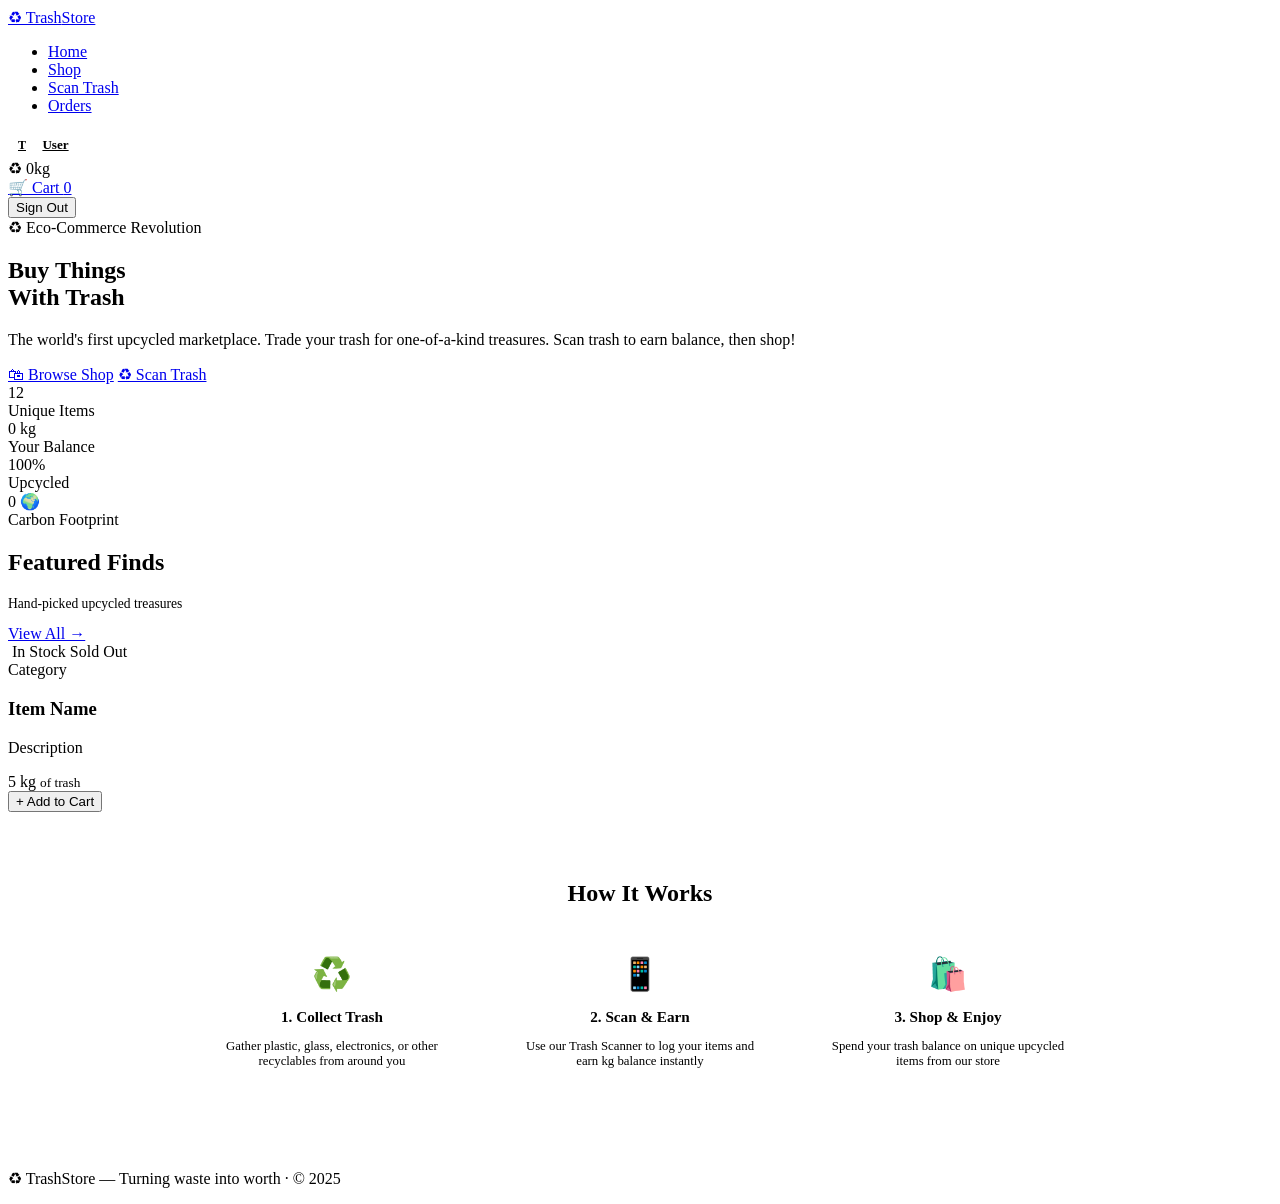
<file: src/main/resources/templates/index.html>
<!DOCTYPE html>
<html lang="en" xmlns:th="http://www.thymeleaf.org">

<head>
  <meta charset="UTF-8" />
  <meta name="viewport" content="width=device-width, initial-scale=1.0" />
  <title>Trash Store — Buy Things With Trash</title>
  <meta name="description" content="The world's first upcycled marketplace. Trade trash for treasure." />
  <link rel="stylesheet" th:href="@{/css/style.css}" />
</head>

<body>

  <nav class="navbar" id="navbar">
    <a href="/" class="navbar-brand"><span class="logo-icon">♻</span> Trash<span>Store</span></a>
    <ul class="navbar-links">
      <li><a href="/" class="active">Home</a></li>
      <li><a href="/shop">Shop</a></li>
      <li><a href="/trash-scan">Scan Trash</a></li>
      <li><a href="/orders">Orders</a></li>

    </ul>
    <div class="navbar-right">
      <a href="/profile"
        style="display:flex;align-items:center;gap:0.4rem;font-size:0.82rem;font-weight:600;color:var(--text-secondary);">
        <span
          style="width:28px;height:28px;border-radius:50%;background:var(--accent-light);color:var(--accent);display:flex;align-items:center;justify-content:center;font-size:0.75rem;font-weight:700;"
          th:text="${#strings.substring(user.username,0,1).toUpperCase()}">T</span>
        <span th:text="${user.username}">User</span>
      </a>
      <div class="trash-balance">♻ <span th:text="${user.trashBalance} + ' kg'">0kg</span></div>
      <a href="/cart" class="cart-btn">
        🛒 Cart
        <span class="cart-badge" id="cart-badge" th:text="${cart.totalItems}"
          th:style="${cart.totalItems == 0} ? 'display:none' : 'display:flex'">0</span>
      </a>
      <form th:action="@{/logout}" method="post" style="margin:0;">
        <button type="submit" class="btn btn-outline btn-sm">Sign Out</button>
      </form>
    </div>
  </nav>

  <section class="hero">
    <div class="hero-tag">♻ Eco-Commerce Revolution</div>
    <h1>Buy Things<br>With <span class="highlight">Trash</span></h1>
    <p>The world's first upcycled marketplace. Trade your trash for one-of-a-kind treasures. Scan trash to earn balance,
      then shop!</p>
    <div class="hero-actions">
      <a href="/shop" class="btn btn-primary btn-lg">🛍 Browse Shop</a>
      <a href="/trash-scan" class="btn btn-outline btn-lg">♻ Scan Trash</a>
    </div>
  </section>

  <div class="stats-bar">
    <div class="stat-item">
      <div class="stat-value">12</div>
      <div class="stat-label">Unique Items</div>
    </div>
    <div class="stat-item">
      <div class="stat-value" th:text="${user.trashBalance} + ' kg'">0 kg</div>
      <div class="stat-label">Your Balance</div>
    </div>
    <div class="stat-item">
      <div class="stat-value">100%</div>
      <div class="stat-label">Upcycled</div>
    </div>
    <div class="stat-item">
      <div class="stat-value">0 🌍</div>
      <div class="stat-label">Carbon Footprint</div>
    </div>
  </div>

  <section class="section">
    <div class="section-header fade-up">
      <div>
        <h2 class="section-title">Featured <span>Finds</span></h2>
        <p style="font-size:0.85rem;color:var(--text-muted);margin-top:0.2rem;">Hand-picked upcycled treasures</p>
      </div>
      <a href="/shop" class="btn btn-outline">View All &rarr;</a>
    </div>
    <div class="product-grid">
      <div th:each="item, stat : ${featuredItems}" class="product-card"
        th:style="'animation-delay:' + ${stat.index * 0.08} + 's'"
        th:onclick="'window.location.href=\'/shop/item/' + ${item.id} + '\''">
        <div class="product-img-wrap">
          <img th:src="${item.imageUrl}" th:alt="${item.name}" loading="lazy"
            onerror="this.src='https://picsum.photos/400/300?grayscale'" />
          <span th:if="${item.inStock}" class="product-badge" th:text="${item.stockQuantity} + ' left'">In Stock</span>
          <span th:unless="${item.inStock}" class="product-badge out-of-stock">Sold Out</span>
        </div>
        <div class="product-body">
          <div class="product-category" th:text="${item.category}">Category</div>
          <h3 class="product-name" th:text="${item.name}">Item Name</h3>
          <p class="product-desc" th:text="${item.description}">Description</p>
          <div class="product-footer">
            <div class="product-price">
              <span th:text="${item.trashPrice} + ' kg'">5 kg</span>
              <small>of trash</small>
            </div>
            <button class="add-to-cart-btn" th:disabled="${!item.inStock}" th:attr="data-item-id=${item.id}"
              onclick="addToCart(event, this)">
              + Add to Cart
            </button>
          </div>
        </div>
      </div>
    </div>
  </section>

  <!-- How It Works -->
  <section
    style="background:#fff;border-top:1px solid var(--border);border-bottom:1px solid var(--border);padding:3rem 2rem;">
    <div style="max-width:900px;margin:0 auto;text-align:center;">
      <h2 class="section-title mb-2" style="margin-bottom:1.5rem;">How It <span>Works</span></h2>
      <div style="display:grid;grid-template-columns:repeat(auto-fit,minmax(200px,1fr));gap:1.5rem;">
        <div class="fade-up-delay-1"
          style="padding:1.5rem;background:var(--bg-main);border-radius:var(--radius-lg);border:1px solid var(--border);">
          <div style="font-size:2rem;margin-bottom:0.75rem;">♻️</div>
          <h3 style="font-size:0.95rem;font-weight:700;margin-bottom:0.4rem;">1. Collect Trash</h3>
          <p style="font-size:0.8rem;color:var(--text-muted);">Gather plastic, glass, electronics, or other recyclables
            from around you</p>
        </div>
        <div class="fade-up-delay-2"
          style="padding:1.5rem;background:var(--bg-main);border-radius:var(--radius-lg);border:1px solid var(--border);">
          <div style="font-size:2rem;margin-bottom:0.75rem;">📱</div>
          <h3 style="font-size:0.95rem;font-weight:700;margin-bottom:0.4rem;">2. Scan & Earn</h3>
          <p style="font-size:0.8rem;color:var(--text-muted);">Use our Trash Scanner to log your items and earn kg
            balance instantly</p>
        </div>
        <div class="fade-up-delay-3"
          style="padding:1.5rem;background:var(--bg-main);border-radius:var(--radius-lg);border:1px solid var(--border);">
          <div style="font-size:2rem;margin-bottom:0.75rem;">🛍️</div>
          <h3 style="font-size:0.95rem;font-weight:700;margin-bottom:0.4rem;">3. Shop & Enjoy</h3>
          <p style="font-size:0.8rem;color:var(--text-muted);">Spend your trash balance on unique upcycled items from
            our store</p>
        </div>
      </div>
    </div>
  </section>

  <footer class="footer">
    <p>♻ <span>TrashStore</span> — Turning waste into worth &middot; &copy; 2025</p>
  </footer>

  <div class="toast-container" id="toast-container"></div>

  <script>
    // Navbar scroll effect
    window.addEventListener('scroll', () => {
      document.getElementById('navbar').classList.toggle('navbar-scroll-active', window.scrollY > 10);
    });

    function addToCart(e, btn) {
      e.stopPropagation();
      const itemId = btn.dataset.itemId;
      const orig = btn.textContent;
      btn.disabled = true;
      btn.innerHTML = '<span class="spinner"></span>';
      fetch('/api/cart/add/' + itemId, { method: 'POST' })
        .then(r => r.json())
        .then(data => {
          btn.disabled = false;
          btn.textContent = orig;
          if (data.success) {
            showToast('Added to cart!', 'success');
            const badge = document.getElementById('cart-badge');
            badge.textContent = data.cartCount;
            badge.style.display = 'flex';
          } else {
            showToast(data.error, 'error');
          }
        });
    }

    function showToast(msg, type) {
      const container = document.getElementById('toast-container');
      const toast = document.createElement('div');
      toast.className = 'toast ' + type;
      toast.textContent = msg;
      container.appendChild(toast);
      setTimeout(() => { toast.style.opacity = '0'; setTimeout(() => toast.remove(), 300); }, 3000);
    }
  </script>
</body>

</html>
</file>
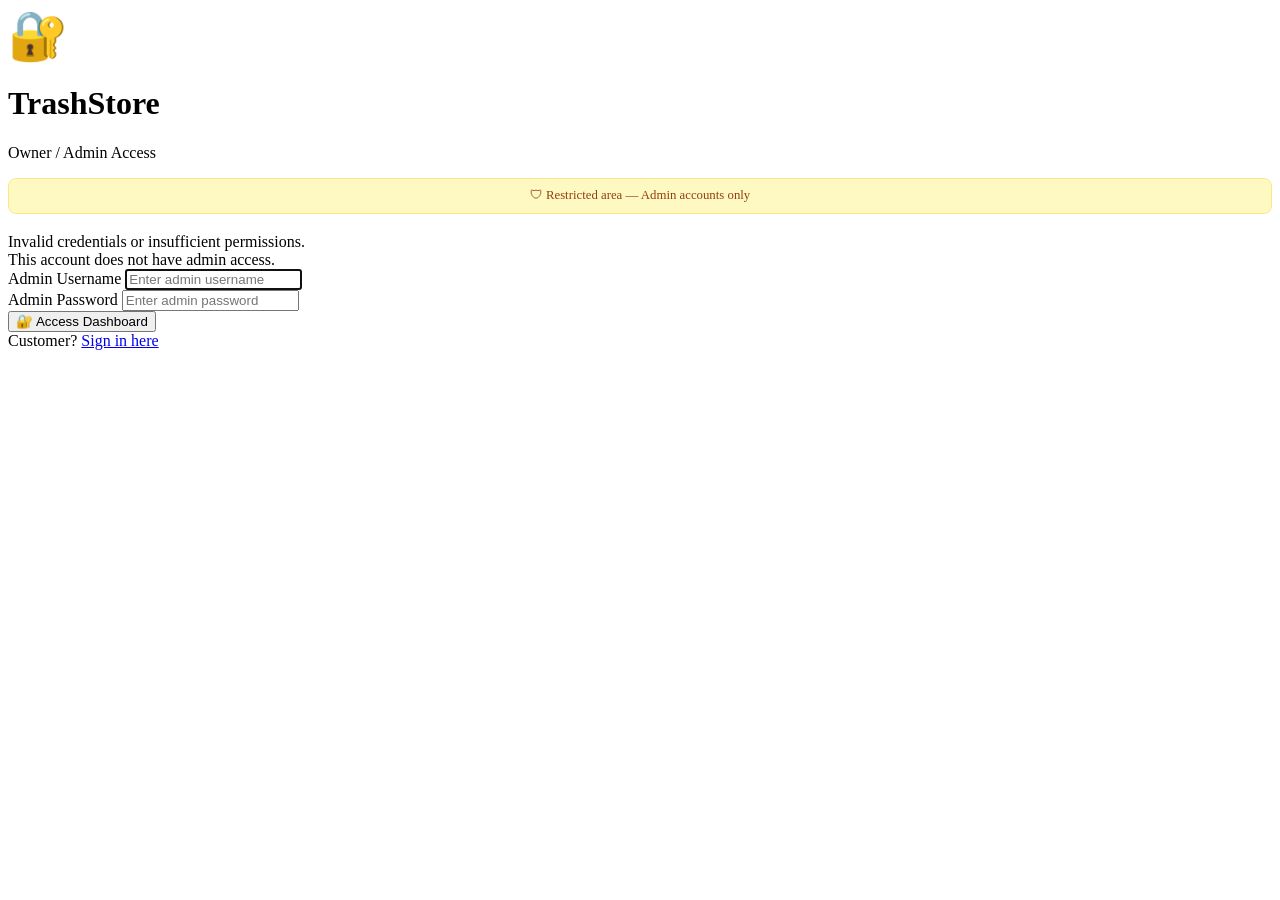
<file: src/main/resources/templates/admin-login.html>
<!DOCTYPE html>
<html lang="en" xmlns:th="http://www.thymeleaf.org">

<head>
    <meta charset="UTF-8" />
    <meta name="viewport" content="width=device-width, initial-scale=1.0" />
    <title>Admin Login — Trash Store</title>
    <link rel="stylesheet" th:href="@{/css/style.css}" />
</head>

<body>
    <div class="auth-container">
        <div class="auth-card">
            <div class="auth-logo">
                <span class="logo-icon" style="font-size:3rem;display:block;margin-bottom:0.5rem;">🔐</span>
                <h1>Trash<span>Store</span></h1>
                <p>Owner / Admin Access</p>
            </div>

            <div
                style="background:#fef9c3;border:1px solid #fde68a;border-radius:8px;padding:0.6rem 0.9rem;margin-bottom:1.2rem;font-size:0.8rem;color:#92400e;text-align:center;">
                🛡 Restricted area — Admin accounts only
            </div>

            <div class="alert alert-error" th:if="${param.error}">Invalid credentials or insufficient permissions.</div>
            <div class="alert alert-error" th:if="${param.accessDenied}">This account does not have admin access.</div>

            <form th:action="@{/login}" method="post">
                <div class="form-group">
                    <label class="form-label" for="username">Admin Username</label>
                    <input id="username" class="form-input" type="text" name="username"
                        placeholder="Enter admin username" required autofocus />
                </div>
                <div class="form-group">
                    <label class="form-label" for="password">Admin Password</label>
                    <input id="password" class="form-input" type="password" name="password"
                        placeholder="Enter admin password" required />
                </div>
                <button type="submit" class="auth-submit">🔐 Access Dashboard</button>
            </form>

            <div class="auth-footer">
                Customer? <a href="/login">Sign in here</a>
            </div>
        </div>
    </div>
</body>

</html>
</file>
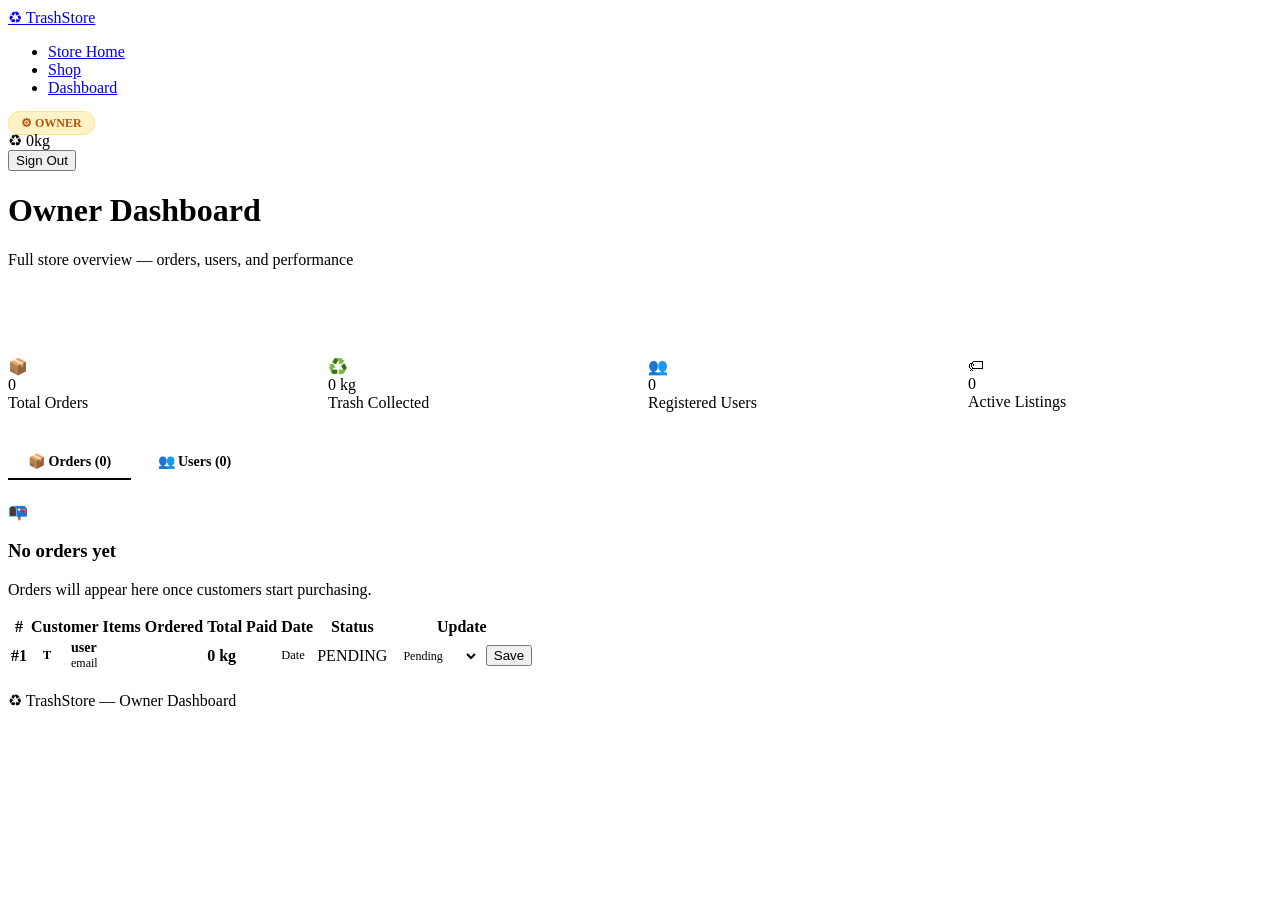
<file: src/main/resources/templates/admin.html>
<!DOCTYPE html>
<html lang="en" xmlns:th="http://www.thymeleaf.org">

<head>
    <meta charset="UTF-8" />
    <meta name="viewport" content="width=device-width, initial-scale=1.0" />
    <title>Owner Dashboard — Trash Store</title>
    <link rel="stylesheet" th:href="@{/css/style.css}" />
    <style>
        .tab-bar {
            display: flex;
            gap: 0.4rem;
            margin-bottom: 1.5rem;
            border-bottom: 2px solid var(--border);
            padding-bottom: 0;
        }

        .tab-btn {
            padding: 0.55rem 1.25rem;
            font-size: 0.875rem;
            font-weight: 600;
            cursor: pointer;
            border: none;
            background: none;
            color: var(--text-muted);
            border-bottom: 2px solid transparent;
            margin-bottom: -2px;
            font-family: inherit;
            transition: all 0.2s ease;
        }

        .tab-btn:hover {
            color: var(--accent);
        }

        .tab-btn.active {
            color: var(--accent);
            border-bottom-color: var(--accent);
        }

        .tab-panel {
            display: none;
        }

        .tab-panel.active {
            display: block;
        }

        .user-avatar {
            width: 32px;
            height: 32px;
            border-radius: 50%;
            background: var(--accent-light);
            color: var(--accent);
            display: inline-flex;
            align-items: center;
            justify-content: center;
            font-size: 0.8rem;
            font-weight: 800;
            flex-shrink: 0;
        }
    </style>
</head>

<body>

    <nav class="navbar" id="navbar">
        <a href="/" class="navbar-brand"><span class="logo-icon">♻</span> Trash<span>Store</span></a>
        <ul class="navbar-links">
            <li><a href="/">Store Home</a></li>
            <li><a href="/shop">Shop</a></li>
            <li><a href="/admin" class="active">Dashboard</a></li>
        </ul>
        <div class="navbar-right">
            <span
                style="font-size:0.75rem;font-weight:700;background:#fef3c7;color:#b45309;padding:0.25rem 0.75rem;border-radius:50px;border:1px solid #fde68a;">⚙
                OWNER</span>
            <div class="trash-balance">♻ <span th:text="${user.trashBalance} + ' kg'">0kg</span></div>
            <form th:action="@{/logout}" method="post" style="margin:0;">
                <button type="submit" class="btn btn-outline btn-sm">Sign Out</button>
            </form>
        </div>
    </nav>

    <div class="page-header">
        <h1>Owner <span>Dashboard</span></h1>
        <p>Full store overview — orders, users, and performance</p>
    </div>

    <section class="section" style="padding-top:1.5rem;">

        <!-- Flash message -->
        <div th:if="${success}"
            style="background:var(--accent-light);border:1px solid var(--border-accent);color:var(--accent);padding:0.75rem 1rem;border-radius:var(--radius-sm);margin-bottom:1.5rem;font-weight:600;"
            th:text="${success}"></div>

        <!-- ── Stat Cards ── -->
        <div style="display:grid;grid-template-columns:repeat(auto-fit,minmax(180px,1fr));gap:1rem;margin-bottom:2rem;">
            <div class="admin-stat fade-up">
                <div class="admin-stat-icon green">📦</div>
                <div>
                    <div class="admin-stat-val" th:text="${totalOrders}">0</div>
                    <div class="admin-stat-lbl">Total Orders</div>
                </div>
            </div>
            <div class="admin-stat fade-up-delay-1">
                <div class="admin-stat-icon amber">♻️</div>
                <div>
                    <div class="admin-stat-val" th:text="${totalRevenue} + ' kg'">0 kg</div>
                    <div class="admin-stat-lbl">Trash Collected</div>
                </div>
            </div>
            <div class="admin-stat fade-up-delay-2">
                <div class="admin-stat-icon blue">👥</div>
                <div>
                    <div class="admin-stat-val" th:text="${totalUsers}">0</div>
                    <div class="admin-stat-lbl">Registered Users</div>
                </div>
            </div>
            <div class="admin-stat fade-up-delay-3">
                <div class="admin-stat-icon red">🏷</div>
                <div>
                    <div class="admin-stat-val" th:text="${totalItems}">0</div>
                    <div class="admin-stat-lbl">Active Listings</div>
                </div>
            </div>
        </div>

        <!-- ── Tabs ── -->
        <div class="tab-bar">
            <button class="tab-btn active" onclick="switchTab('orders', this)">📦 Orders (<span
                    th:text="${totalOrders}">0</span>)</button>
            <button class="tab-btn" onclick="switchTab('users',  this)">👥 Users (<span
                    th:text="${totalUsers}">0</span>)</button>
        </div>

        <!-- ── ORDERS TAB ── -->
        <div id="tab-orders" class="tab-panel active">
            <div th:if="${#lists.isEmpty(orders)}" class="empty-state">
                <div class="empty-icon">📭</div>
                <h3>No orders yet</h3>
                <p>Orders will appear here once customers start purchasing.</p>
            </div>

            <div th:unless="${#lists.isEmpty(orders)}" style="overflow-x:auto;">
                <table class="admin-table">
                    <thead>
                        <tr>
                            <th>#</th>
                            <th>Customer</th>
                            <th>Items Ordered</th>
                            <th>Total Paid</th>
                            <th>Date</th>
                            <th>Status</th>
                            <th>Update</th>
                        </tr>
                    </thead>
                    <tbody>
                        <tr th:each="order : ${orders}">
                            <td><strong th:text="'#' + ${order.id}">#1</strong></td>
                            <td>
                                <div style="display:flex;align-items:center;gap:0.5rem;">
                                    <span class="user-avatar"
                                        th:text="${#strings.substring(order.user.username,0,1).toUpperCase()}">T</span>
                                    <div>
                                        <div style="font-weight:700;font-size:0.875rem;"
                                            th:text="${order.user.username}">user</div>
                                        <div style="font-size:0.75rem;color:var(--text-muted);"
                                            th:text="${order.user.email}">email</div>
                                    </div>
                                </div>
                            </td>
                            <td>
                                <div th:each="oi : ${order.orderItems}"
                                    style="font-size:0.8rem;color:var(--text-secondary);line-height:1.6;">
                                    <span
                                        th:text="${oi.item != null ? oi.item.name : 'Item'} + ' × ' + ${oi.quantity} + ' (' + ${oi.pricePaid * oi.quantity} + ' kg)'"></span>
                                </div>
                            </td>
                            <td><strong style="color:var(--accent);" th:text="${order.totalTrashPaid} + ' kg'">0
                                    kg</strong></td>
                            <td style="font-size:0.78rem;white-space:nowrap;"
                                th:text="${#temporals.format(order.createdAt,'dd MMM yyyy HH:mm')}">Date</td>
                            <td>
                                <span class="order-status" th:classappend="${order.status.toLowerCase()}"
                                    th:text="${order.status}">PENDING</span>
                            </td>
                            <td>
                                <form th:action="@{'/admin/orders/' + ${order.id} + '/status'}" method="post"
                                    style="display:flex;gap:0.4rem;align-items:center;">
                                    <select name="status"
                                        style="padding:0.3rem 0.5rem;border:1px solid var(--border);border-radius:6px;font-size:0.75rem;font-family:inherit;background:var(--bg-main);color:var(--text-primary);"
                                        th:attr="value=${order.status}">
                                        <option value="PENDING" th:selected="${order.status == 'PENDING'}">Pending
                                        </option>
                                        <option value="PROCESSING" th:selected="${order.status == 'PROCESSING'}">
                                            Processing</option>
                                        <option value="SHIPPED" th:selected="${order.status == 'SHIPPED'}">Shipped
                                        </option>
                                        <option value="DELIVERED" th:selected="${order.status == 'DELIVERED'}">Delivered
                                        </option>
                                    </select>
                                    <button type="submit" class="btn btn-primary btn-sm">Save</button>
                                </form>
                            </td>
                        </tr>
                    </tbody>
                </table>
            </div>
        </div>

        <!-- ── USERS TAB ── -->
        <div id="tab-users" class="tab-panel">
            <div style="overflow-x:auto;">
                <table class="admin-table">
                    <thead>
                        <tr>
                            <th>User</th>
                            <th>Email</th>
                            <th>Role</th>
                            <th>Trash Balance</th>
                            <th>Orders</th>
                        </tr>
                    </thead>
                    <tbody>
                        <tr th:each="u : ${allUsers}">
                            <td>
                                <div style="display:flex;align-items:center;gap:0.6rem;">
                                    <span class="user-avatar"
                                        th:text="${#strings.substring(u.username,0,1).toUpperCase()}">T</span>
                                    <strong th:text="${u.username}">user</strong>
                                </div>
                            </td>
                            <td th:text="${u.email}">email</td>
                            <td>
                                <span th:if="${u.admin}"
                                    style="background:#fef3c7;color:#b45309;border:1px solid #fde68a;padding:0.2rem 0.6rem;border-radius:50px;font-size:0.72rem;font-weight:700;">OWNER</span>
                                <span th:unless="${u.admin}"
                                    style="background:var(--accent-light);color:var(--accent);border:1px solid var(--border-accent);padding:0.2rem 0.6rem;border-radius:50px;font-size:0.72rem;font-weight:700;">MEMBER</span>
                            </td>
                            <td><strong style="color:var(--accent);" th:text="${u.trashBalance} + ' kg'">0 kg</strong>
                            </td>
                            <td>
                                <span
                                    th:text="${orderCountByUser[u.id] != null ? orderCountByUser[u.id] : 0} + ' orders'">0
                                    orders</span>
                            </td>
                        </tr>
                    </tbody>
                </table>
            </div>
        </div>

    </section>

    <footer class="footer">
        <p>♻ <span>TrashStore</span> — Owner Dashboard</p>
    </footer>

    <script>
        window.addEventListener('scroll', () => {
            document.getElementById('navbar').classList.toggle('navbar-scroll-active', window.scrollY > 10);
        });
        function switchTab(name, btn) {
            document.querySelectorAll('.tab-panel').forEach(p => p.classList.remove('active'));
            document.querySelectorAll('.tab-btn').forEach(b => b.classList.remove('active'));
            document.getElementById('tab-' + name).classList.add('active');
            btn.classList.add('active');
        }
    </script>
</body>

</html>
</file>
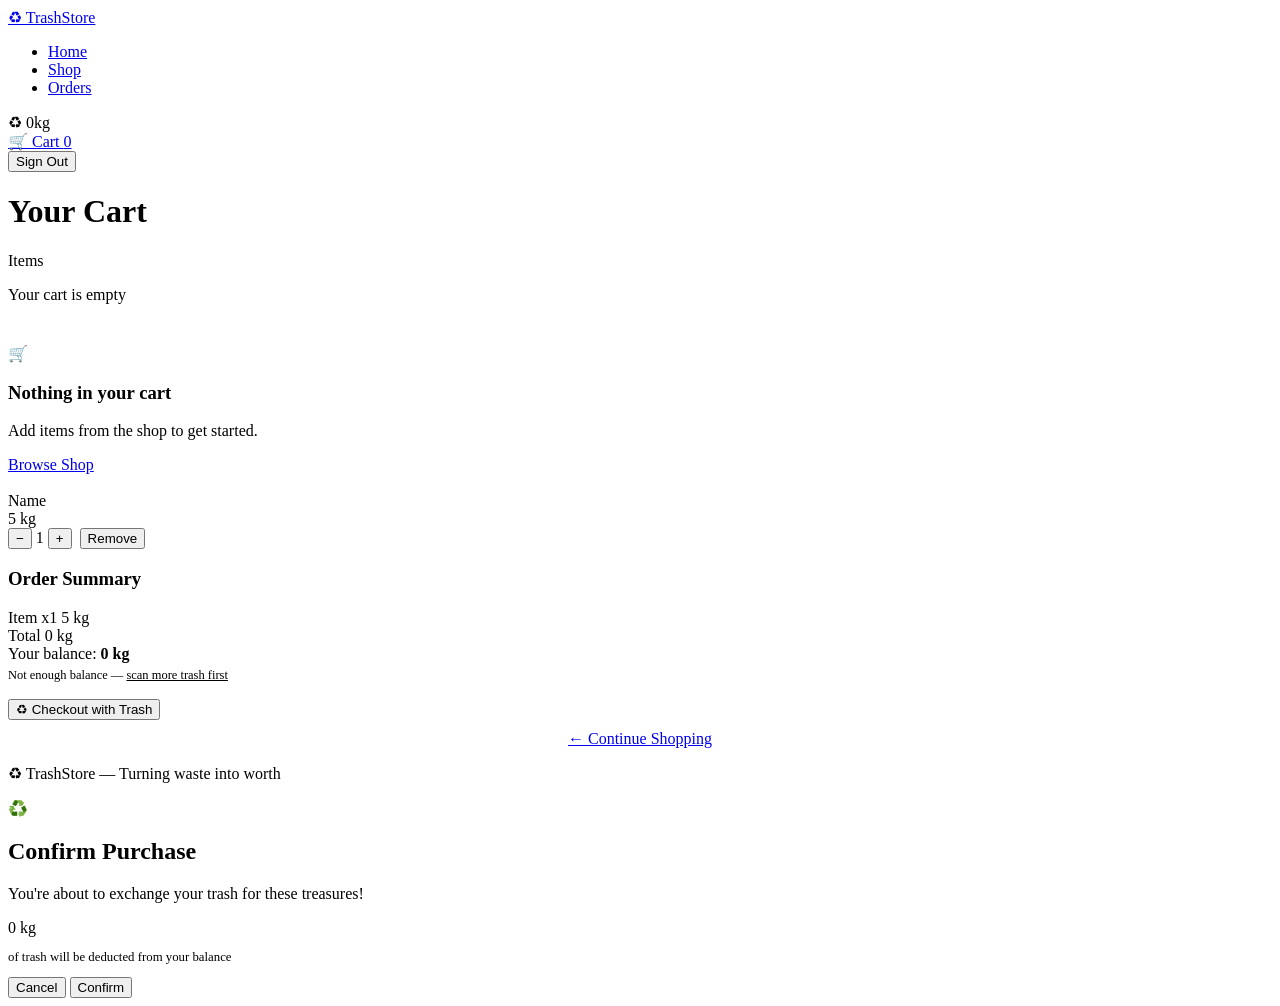
<file: src/main/resources/templates/cart.html>
<!DOCTYPE html>
<html lang="en" xmlns:th="http://www.thymeleaf.org">

<head>
    <meta charset="UTF-8" />
    <meta name="viewport" content="width=device-width, initial-scale=1.0" />
    <title>Cart — Trash Store</title>
    <link rel="stylesheet" th:href="@{/css/style.css}" />
</head>

<body>

    <nav class="navbar" id="navbar">
        <a href="/" class="navbar-brand"><span class="logo-icon">♻</span> Trash<span>Store</span></a>
        <ul class="navbar-links">
            <li><a href="/">Home</a></li>
            <li><a href="/shop">Shop</a></li>
            <li><a href="/orders">Orders</a></li>

        </ul>
        <div class="navbar-right">
            <div class="trash-balance">♻ <span th:text="${user.trashBalance} + ' kg'">0kg</span></div>
            <a href="/cart" class="cart-btn" style="background:var(--accent);">
                🛒 Cart
                <span class="cart-badge" id="cart-badge" th:text="${cart.totalItems}"
                    th:style="${cart.totalItems == 0} ? 'display:none' : 'display:flex'">0</span>
            </a>
            <form th:action="@{/logout}" method="post" style="margin:0;">
                <button type="submit" class="btn btn-outline btn-sm">Sign Out</button>
            </form>
        </div>
    </nav>

    <div class="page-header">
        <h1>Your <span>Cart</span></h1>
        <p th:if="${!#lists.isEmpty(cart.items)}"
            th:text="${cart.totalItems} + ' item(s) — ' + ${cart.total} + ' kg total'">Items</p>
        <p th:if="${#lists.isEmpty(cart.items)}" style="color:var(--text-muted);">Your cart is empty</p>
    </div>

    <section class="section" style="padding-top:1.5rem;">
        <div class="empty-state" th:if="${#lists.isEmpty(cart.items)}">
            <div class="empty-icon">🛒</div>
            <h3>Nothing in your cart</h3>
            <p>Add items from the shop to get started.</p>
            <a href="/shop" class="btn btn-primary" style="margin-top:1rem;">Browse Shop</a>
        </div>

        <div class="cart-layout" th:if="${!#lists.isEmpty(cart.items)}">
            <div class="cart-items-list" id="cart-items-list">
                <div th:each="ci : ${cart.items}" class="cart-item-card" th:attr="data-ci-id=${ci.id}">
                    <img class="cart-item-img" th:src="${ci.item.imageUrl}" th:alt="${ci.item.name}"
                        onerror="this.src='https://picsum.photos/80/64?grayscale'" />
                    <div class="cart-item-info">
                        <div class="cart-item-name" th:text="${ci.item.name}">Name</div>
                        <div class="cart-item-price" th:text="${ci.item.trashPrice} + ' kg each'">5 kg</div>
                    </div>
                    <div class="cart-item-actions">
                        <button class="qty-btn" th:attr="data-ci-id=${ci.id}"
                            onclick="updateQty(this, -1)">&#8722;</button>
                        <span class="qty-num" th:text="${ci.quantity}">1</span>
                        <button class="qty-btn" th:attr="data-ci-id=${ci.id}" onclick="updateQty(this, 1)">+</button>
                        <button class="btn btn-danger btn-sm" th:attr="data-ci-id=${ci.id}" onclick="removeItem(this)"
                            style="margin-left:0.25rem;">Remove</button>
                    </div>
                </div>
            </div>

            <div class="order-summary">
                <h3>Order Summary</h3>
                <div th:each="ci : ${cart.items}" class="summary-row">
                    <span th:text="${ci.item.name} + ' x' + ${ci.quantity}">Item x1</span>
                    <span th:text="${ci.subtotal} + ' kg'">5 kg</span>
                </div>
                <div class="summary-row total">
                    <span>Total</span>
                    <span id="cart-total" th:text="${cart.total} + ' kg'">0 kg</span>
                </div>
                <div class="user-balance-note">
                    Your balance: <strong th:text="${user.trashBalance} + ' kg'">0 kg</strong>
                    <span th:if="${user.trashBalance < cart.total}"
                        style="display:block;margin-top:0.35rem;color:var(--accent-red);font-size:0.78rem;">
                        Not enough balance — <a href="/trash-scan" style="color:var(--accent);">scan more trash
                            first</a>
                    </span>
                </div>
                <button id="checkout-btn" class="btn btn-primary w-full" onclick="openCheckout()"
                    style="margin-top:1rem;">
                    ♻ Checkout with Trash
                </button>
                <a href="/shop" class="btn btn-outline w-full"
                    style="margin-top:0.6rem; display:flex; justify-content:center;">&larr; Continue Shopping</a>
            </div>
        </div>
    </section>

    <footer class="footer">
        <p>♻ <span>TrashStore</span> — Turning waste into worth</p>
    </footer>

    <div class="modal-overlay" id="checkout-modal">
        <div class="modal">
            <div class="modal-icon">♻️</div>
            <h2>Confirm Purchase</h2>
            <p>You're about to exchange your trash for these treasures!</p>
            <div class="modal-amount" id="modal-total">0 kg</div>
            <p style="font-size:0.8rem;color:var(--text-muted);">of trash will be deducted from your balance</p>
            <div class="modal-actions">
                <button class="btn btn-outline" onclick="closeCheckout()">Cancel</button>
                <button class="btn btn-primary" id="confirm-checkout-btn" onclick="confirmCheckout()">Confirm</button>
            </div>
        </div>
    </div>
    <div class="toast-container" id="toast-container"></div>

    <script>
        window.addEventListener('scroll', () => {
            document.getElementById('navbar').classList.toggle('navbar-scroll-active', window.scrollY > 10);
        });
        function showToast(msg, type) {
            const c = document.getElementById('toast-container');
            const t = document.createElement('div'); t.className = 'toast ' + type; t.textContent = msg;
            c.appendChild(t);
            setTimeout(() => { t.style.opacity = '0'; setTimeout(() => t.remove(), 300); }, 3500);
        }
        function removeItem(btn) {
            const ciId = btn.dataset.ciId; btn.disabled = true; btn.textContent = '...';
            fetch('/api/cart/remove/' + ciId, { method: 'DELETE' })
                .then(r => r.json()).then(d => { if (d.success) location.reload(); else showToast(d.error, 'error'); });
        }
        function updateQty(btn, delta) {
            const ciId = btn.dataset.ciId;
            const card = btn.closest('.cart-item-card');
            const qtyEl = card.querySelector('.qty-num');
            const newQty = parseInt(qtyEl.textContent) + delta;
            if (newQty < 1) { card.querySelector('[onclick*="removeItem"]').click(); return; }
            fetch('/api/cart/update/' + ciId + '?quantity=' + newQty, { method: 'PUT' })
                .then(r => r.json()).then(d => { if (d.success) location.reload(); else showToast(d.error, 'error'); });
        }
        function openCheckout() {
            document.getElementById('modal-total').textContent = document.getElementById('cart-total').textContent;
            document.getElementById('checkout-modal').classList.add('open');
        }
        function closeCheckout() { document.getElementById('checkout-modal').classList.remove('open'); }
        function confirmCheckout() {
            const btn = document.getElementById('confirm-checkout-btn');
            btn.disabled = true; btn.innerHTML = '<span class="spinner"></span> Processing...';
            fetch('/api/checkout', { method: 'POST' })
                .then(r => r.json())
                .then(d => {
                    if (d.success) {
                        closeCheckout();
                        showToast('Order #' + d.orderId + ' placed!', 'success');
                        setTimeout(() => window.location.href = '/orders', 1500);
                    } else {
                        closeCheckout(); showToast(d.error, 'error');
                        btn.disabled = false; btn.textContent = 'Confirm';
                    }
                });
        }
    </script>
</body>

</html>
</file>
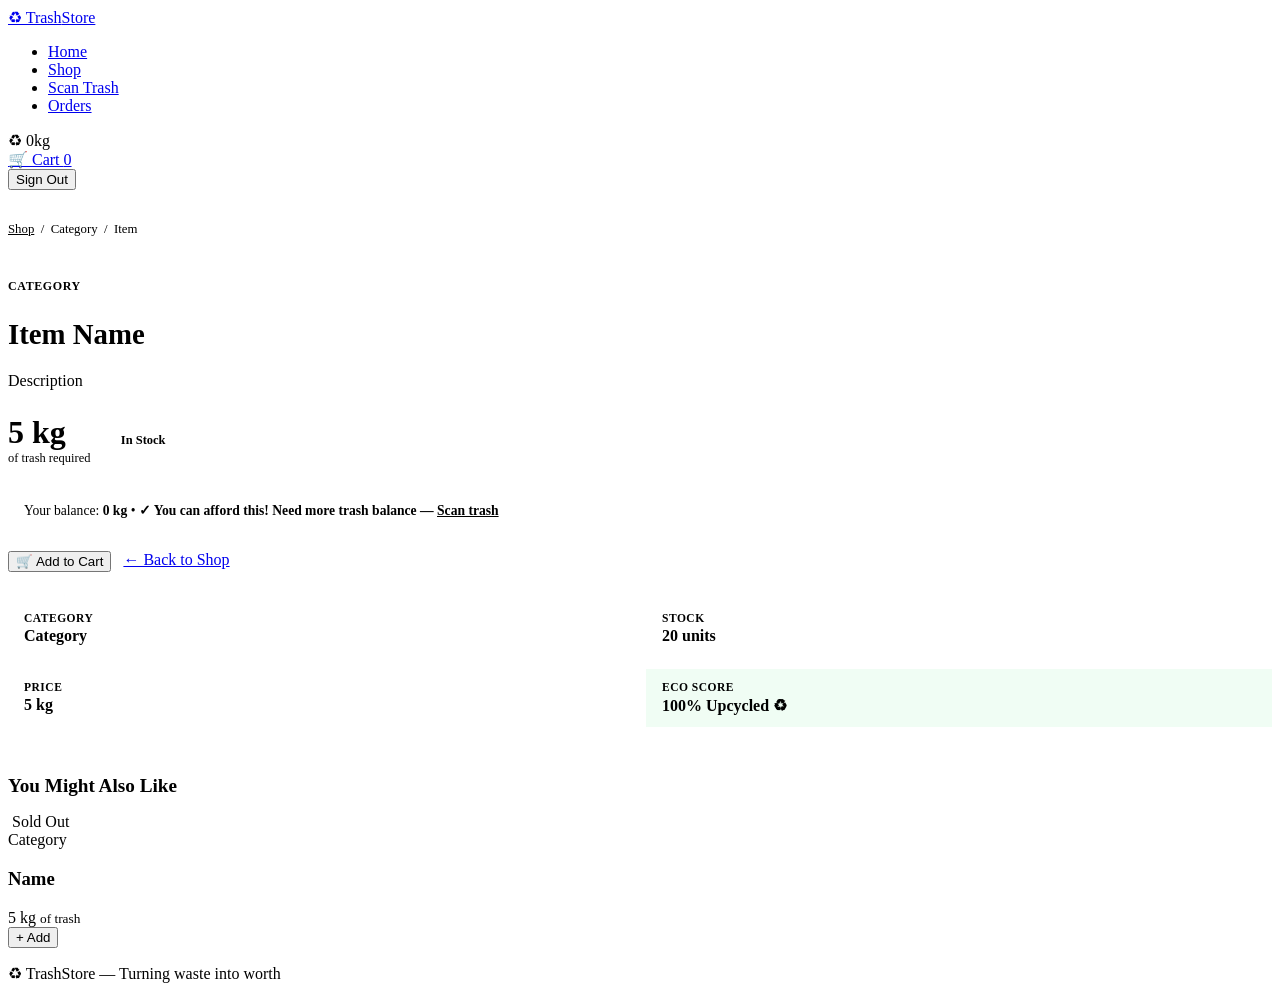
<file: src/main/resources/templates/item-detail.html>
<!DOCTYPE html>
<html lang="en" xmlns:th="http://www.thymeleaf.org">

<head>
    <meta charset="UTF-8" />
    <meta name="viewport" content="width=device-width, initial-scale=1.0" />
    <title th:text="${item.name} + ' — Trash Store'">Item — Trash Store</title>
    <link rel="stylesheet" th:href="@{/css/style.css}" />
</head>

<body>

    <nav class="navbar" id="navbar">
        <a href="/" class="navbar-brand"><span class="logo-icon">♻</span> Trash<span>Store</span></a>
        <ul class="navbar-links">
            <li><a href="/">Home</a></li>
            <li><a href="/shop" class="active">Shop</a></li>
            <li><a href="/trash-scan">Scan Trash</a></li>
            <li><a href="/orders">Orders</a></li>

        </ul>
        <div class="navbar-right">
            <div class="trash-balance">♻ <span th:text="${user.trashBalance} + ' kg'">0kg</span></div>
            <a href="/cart" class="cart-btn">
                🛒 Cart
                <span class="cart-badge" id="cart-badge" th:text="${cart.totalItems}"
                    th:style="${cart.totalItems == 0} ? 'display:none' : 'display:flex'">0</span>
            </a>
            <form th:action="@{/logout}" method="post" style="margin:0;">
                <button type="submit" class="btn btn-outline btn-sm">Sign Out</button>
            </form>
        </div>
    </nav>

    <section class="section" style="padding-top:2rem;">
        <!-- Breadcrumb -->
        <div style="font-size:0.8rem;color:var(--text-muted);margin-bottom:1.5rem;">
            <a href="/shop" style="color:var(--accent);">Shop</a>
            &nbsp;/&nbsp;
            <a th:href="@{/shop(category=${item.category})}" style="color:var(--accent);"
                th:text="${item.category}">Category</a>
            &nbsp;/&nbsp;
            <span th:text="${item.name}">Item</span>
        </div>

        <div class="item-detail-grid fade-up">
            <!-- Image -->
            <div class="item-detail-img">
                <img th:src="${item.imageUrl}" th:alt="${item.name}"
                    onerror="this.src='https://picsum.photos/400/300?grayscale'" />
            </div>

            <!-- Info -->
            <div>
                <div style="font-size:0.75rem;font-weight:700;text-transform:uppercase;letter-spacing:0.6px;color:var(--accent);margin-bottom:0.5rem;"
                    th:text="${item.category}">Category</div>
                <h1 style="font-size:1.8rem;font-weight:800;color:var(--text-primary);margin-bottom:0.75rem;"
                    th:text="${item.name}">Item Name</h1>
                <p style="color:var(--text-secondary);line-height:1.7;margin-bottom:1.25rem;"
                    th:text="${item.description}">Description</p>

                <div style="display:flex;align-items:center;gap:1rem;margin-bottom:1.5rem;">
                    <div>
                        <div style="font-size:2rem;font-weight:800;color:var(--text-primary);"
                            th:text="${item.trashPrice} + ' kg'">5 kg</div>
                        <div style="font-size:0.78rem;color:var(--text-muted);">of trash required</div>
                    </div>
                    <div style="padding:0.4rem 0.9rem;border-radius:50px;font-size:0.78rem;font-weight:700;"
                        th:classappend="${item.inStock} ? 'order-status completed' : 'order-status'"
                        th:style="${item.inStock} ? '' : 'background:#f1f5f9;color:var(--text-muted);'"
                        th:text="${item.inStock} ? ${item.stockQuantity} + ' in stock' : 'Out of Stock'">In Stock</div>
                </div>

                <!-- Balance check -->
                <div
                    style="background:var(--bg-card2);border:1px solid var(--border);border-radius:var(--radius-sm);padding:0.75rem 1rem;margin-bottom:1.25rem;font-size:0.85rem;">
                    <span style="color:var(--text-muted);">Your balance: </span>
                    <strong style="color:var(--accent);" th:text="${user.trashBalance} + ' kg'">0 kg</strong>
                    <span style="color:var(--text-muted);"> &bull; </span>
                    <span th:if="${user.trashBalance >= item.trashPrice}" style="color:var(--accent);font-weight:600;">✓
                        You can afford this!</span>
                    <span th:unless="${user.trashBalance >= item.trashPrice}"
                        style="color:var(--accent-red);font-weight:600;">Need more trash balance — <a href="/trash-scan"
                            style="color:var(--accent);">Scan trash</a></span>
                </div>

                <div style="display:flex;gap:0.75rem;flex-wrap:wrap;">
                    <button class="btn btn-primary btn-lg" th:disabled="${!item.inStock}"
                        th:attr="data-item-id=${item.id}" onclick="addToCartAndGo(this)">
                        🛒 Add to Cart
                    </button>
                    <a href="/shop" class="btn btn-outline btn-lg">&larr; Back to Shop</a>
                </div>

                <!-- Details grid -->
                <div style="margin-top:1.75rem;display:grid;grid-template-columns:1fr 1fr;gap:0.75rem;">
                    <div style="background:var(--bg-card2);border-radius:var(--radius-sm);padding:0.75rem 1rem;">
                        <div
                            style="font-size:0.72rem;color:var(--text-muted);font-weight:600;text-transform:uppercase;letter-spacing:0.5px;">
                            Category</div>
                        <div style="font-weight:700;margin-top:0.2rem;" th:text="${item.category}">Category</div>
                    </div>
                    <div style="background:var(--bg-card2);border-radius:var(--radius-sm);padding:0.75rem 1rem;">
                        <div
                            style="font-size:0.72rem;color:var(--text-muted);font-weight:600;text-transform:uppercase;letter-spacing:0.5px;">
                            Stock</div>
                        <div style="font-weight:700;margin-top:0.2rem;" th:text="${item.stockQuantity} + ' units'">20
                            units</div>
                    </div>
                    <div style="background:var(--bg-card2);border-radius:var(--radius-sm);padding:0.75rem 1rem;">
                        <div
                            style="font-size:0.72rem;color:var(--text-muted);font-weight:600;text-transform:uppercase;letter-spacing:0.5px;">
                            Price</div>
                        <div style="font-weight:700;margin-top:0.2rem;" th:text="${item.trashPrice} + ' kg trash'">5 kg
                        </div>
                    </div>
                    <div
                        style="background:#f0fdf4;border-radius:var(--radius-sm);padding:0.75rem 1rem;border:1px solid var(--border-accent);">
                        <div
                            style="font-size:0.72rem;color:var(--accent);font-weight:600;text-transform:uppercase;letter-spacing:0.5px;">
                            Eco Score</div>
                        <div style="font-weight:700;color:var(--accent);margin-top:0.2rem;">100% Upcycled ♻</div>
                    </div>
                </div>
            </div>
        </div>

        <!-- Related Items -->
        <div th:if="${!#lists.isEmpty(relatedItems)}" style="margin-top:3rem;">
            <div class="section-header">
                <h2 class="section-title" style="font-size:1.2rem;">You Might Also <span>Like</span></h2>
            </div>
            <div class="product-grid">
                <div th:each="ri : ${relatedItems}" class="product-card"
                    th:onclick="'window.location.href=\'/shop/item/' + ${ri.id} + '\''">
                    <div class="product-img-wrap">
                        <img th:src="${ri.imageUrl}" th:alt="${ri.name}" loading="lazy"
                            onerror="this.src='https://picsum.photos/400/300?grayscale'" />
                        <span th:if="${ri.inStock}" class="product-badge"
                            th:text="${ri.stockQuantity} + ' left'"></span>
                        <span th:unless="${ri.inStock}" class="product-badge out-of-stock">Sold Out</span>
                    </div>
                    <div class="product-body">
                        <div class="product-category" th:text="${ri.category}">Category</div>
                        <h3 class="product-name" th:text="${ri.name}">Name</h3>
                        <div class="product-footer">
                            <div class="product-price">
                                <span th:text="${ri.trashPrice} + ' kg'">5 kg</span>
                                <small>of trash</small>
                            </div>
                            <button class="add-to-cart-btn" th:disabled="${!ri.inStock}" th:attr="data-item-id=${ri.id}"
                                onclick="addToCart(event, this)">+ Add</button>
                        </div>
                    </div>
                </div>
            </div>
        </div>
    </section>

    <footer class="footer">
        <p>♻ <span>TrashStore</span> — Turning waste into worth</p>
    </footer>
    <div class="toast-container" id="toast-container"></div>

    <script>
        window.addEventListener('scroll', () => {
            document.getElementById('navbar').classList.toggle('navbar-scroll-active', window.scrollY > 10);
        });
        function addToCartAndGo(btn) {
            const itemId = btn.dataset.itemId;
            btn.disabled = true; btn.innerHTML = '<span class="spinner"></span> Adding...';
            fetch('/api/cart/add/' + itemId, { method: 'POST' })
                .then(r => r.json())
                .then(data => {
                    if (data.success) { window.location.href = '/cart'; }
                    else { showToast(data.error, 'error'); btn.disabled = false; btn.innerHTML = '🛒 Add to Cart'; }
                });
        }
        function addToCart(e, btn) {
            e.stopPropagation();
            const itemId = btn.dataset.itemId;
            const orig = btn.textContent;
            btn.disabled = true; btn.innerHTML = '<span class="spinner"></span>';
            fetch('/api/cart/add/' + itemId, { method: 'POST' })
                .then(r => r.json())
                .then(data => {
                    btn.disabled = false; btn.textContent = orig;
                    if (data.success) {
                        showToast('Added!', 'success');
                        const b = document.getElementById('cart-badge');
                        b.textContent = data.cartCount; b.style.display = 'flex';
                    } else { showToast(data.error, 'error'); }
                });
        }
        function showToast(msg, type) {
            const c = document.getElementById('toast-container');
            const t = document.createElement('div'); t.className = 'toast ' + type; t.textContent = msg;
            c.appendChild(t);
            setTimeout(() => { t.style.opacity = '0'; setTimeout(() => t.remove(), 300); }, 3000);
        }
    </script>
</body>

</html>
</file>
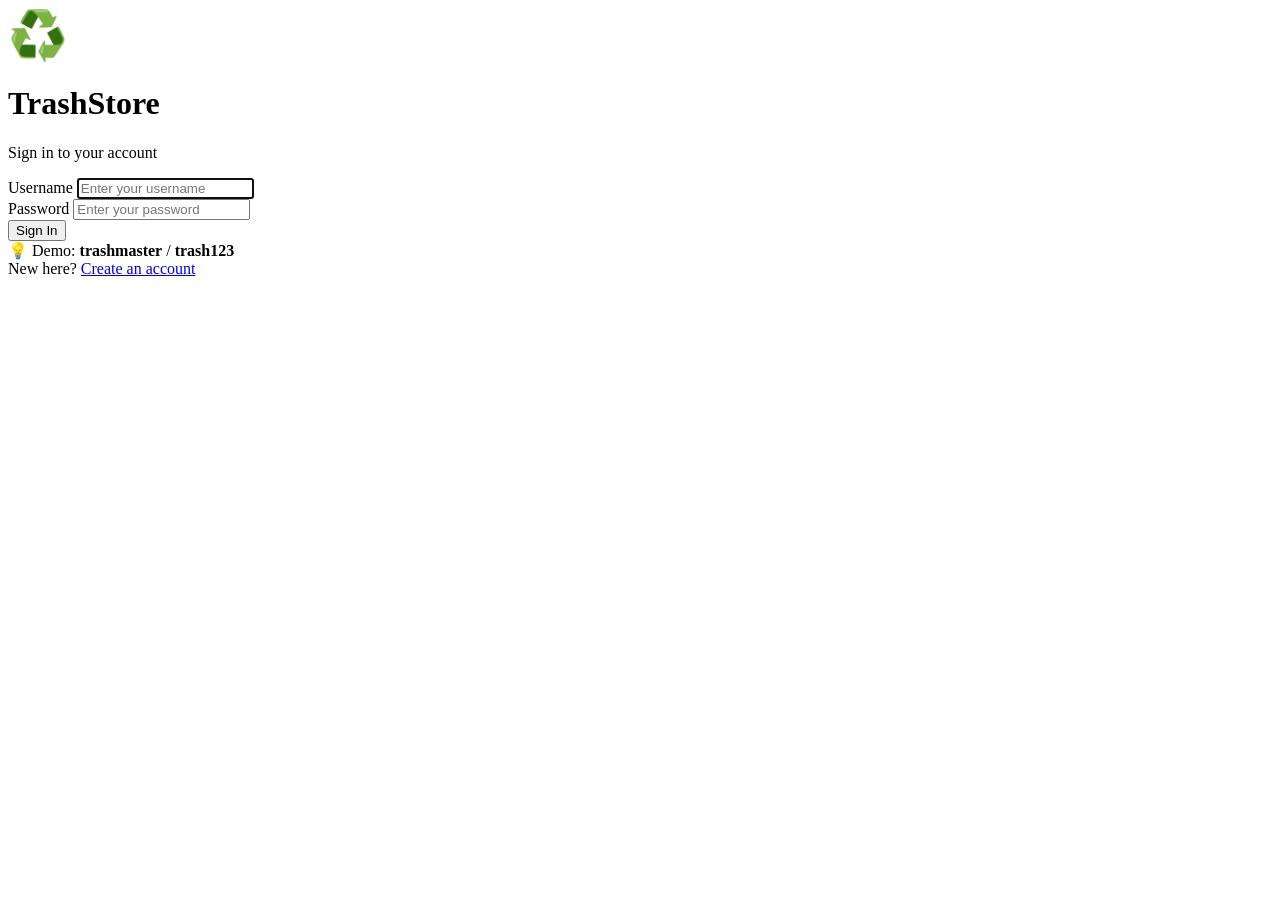
<file: src/main/resources/templates/login.html>
<!DOCTYPE html>
<html lang="en" xmlns:th="http://www.thymeleaf.org">

<head>
    <meta charset="UTF-8" />
    <meta name="viewport" content="width=device-width, initial-scale=1.0" />
    <title>Login — Trash Store</title>
    <link rel="stylesheet" th:href="@{/css/style.css}" />
</head>

<body>
    <div class="auth-container">
        <div class="auth-card">
            <div class="auth-logo">
                <span class="logo-icon" style="font-size:3rem;display:block;margin-bottom:0.5rem;">♻️</span>
                <h1>Trash<span>Store</span></h1>
                <p>Sign in to your account</p>
            </div>

            <div class="alert alert-error" th:if="${error}" th:text="${error}"></div>
            <div class="alert alert-success" th:if="${message}" th:text="${message}"></div>
            <div class="alert alert-success" th:if="${success}" th:text="${success}"></div>

            <form th:action="@{/login}" method="post">
                <div class="form-group">
                    <label class="form-label" for="username">Username</label>
                    <input id="username" class="form-input" type="text" name="username"
                        placeholder="Enter your username" required autofocus />
                </div>
                <div class="form-group">
                    <label class="form-label" for="password">Password</label>
                    <input id="password" class="form-input" type="password" name="password"
                        placeholder="Enter your password" required />
                </div>
                <button type="submit" class="auth-submit">Sign In</button>
            </form>

            <div class="demo-hint">
                💡 Demo: <strong>trashmaster</strong> / <strong>trash123</strong>
            </div>

            <div class="auth-footer">
                New here? <a href="/register">Create an account</a>
            </div>
        </div>
    </div>
</body>

</html>
</file>
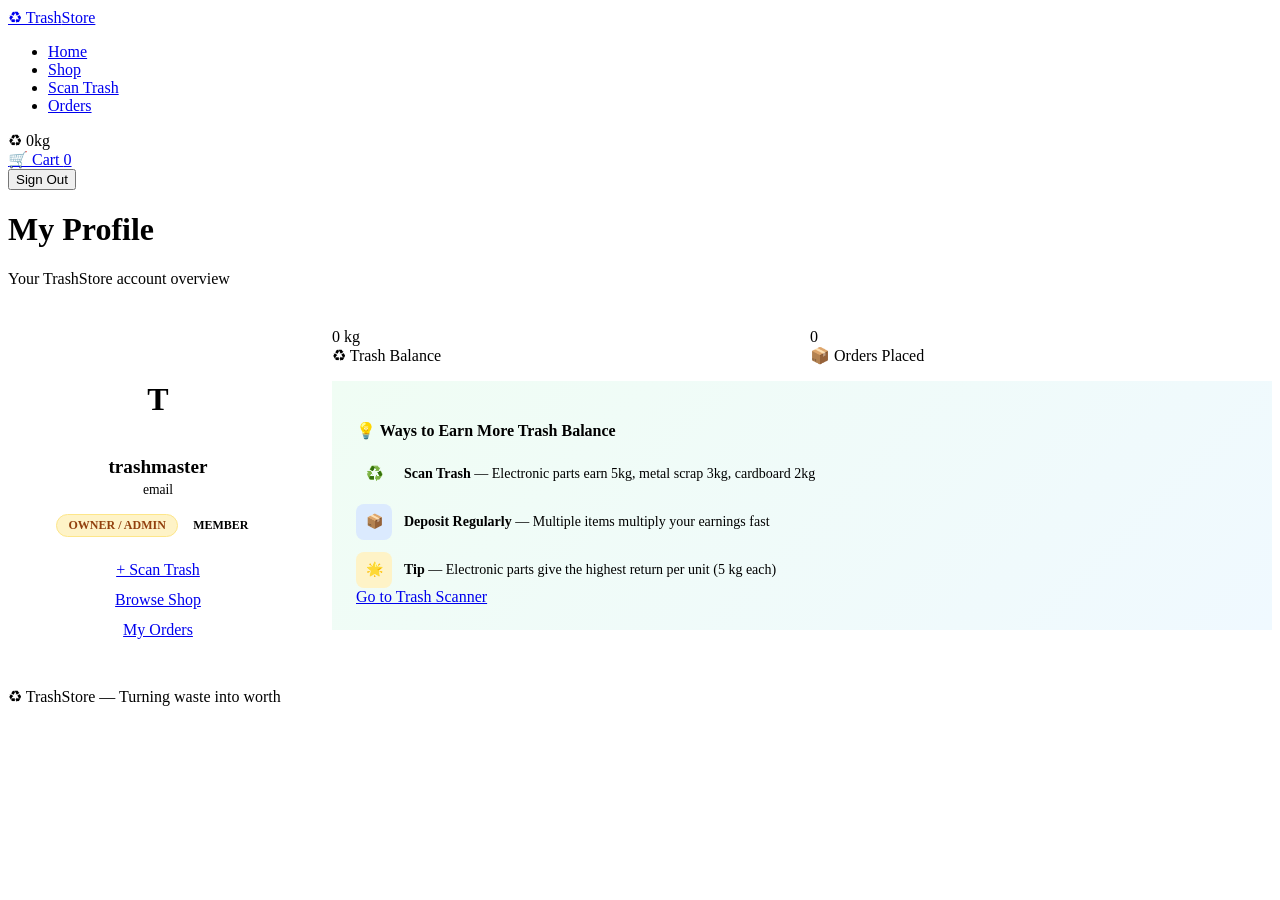
<file: src/main/resources/templates/profile.html>
<!DOCTYPE html>
<html lang="en" xmlns:th="http://www.thymeleaf.org">

<head>
    <meta charset="UTF-8" />
    <meta name="viewport" content="width=device-width, initial-scale=1.0" />
    <title>My Profile — Trash Store</title>
    <link rel="stylesheet" th:href="@{/css/style.css}" />
</head>

<body>

    <nav class="navbar" id="navbar">
        <a href="/" class="navbar-brand"><span class="logo-icon">♻</span> Trash<span>Store</span></a>
        <ul class="navbar-links">
            <li><a href="/">Home</a></li>
            <li><a href="/shop">Shop</a></li>
            <li><a href="/trash-scan">Scan Trash</a></li>
            <li><a href="/orders">Orders</a></li>

        </ul>
        <div class="navbar-right">
            <div class="trash-balance">♻ <span th:text="${user.trashBalance} + ' kg'">0kg</span></div>
            <a href="/cart" class="cart-btn">
                🛒 Cart
                <span class="cart-badge" id="cart-badge" th:text="${cart.totalItems}"
                    th:style="${cart.totalItems == 0} ? 'display:none' : 'display:flex'">0</span>
            </a>
            <form th:action="@{/logout}" method="post" style="margin:0;">
                <button type="submit" class="btn btn-outline btn-sm">Sign Out</button>
            </form>
        </div>
    </nav>

    <div class="page-header">
        <h1>My <span>Profile</span></h1>
        <p>Your TrashStore account overview</p>
    </div>

    <section class="section" style="padding-top:1.5rem;">
        <div style="display:grid;grid-template-columns:300px 1fr;gap:1.5rem;align-items:start;flex-wrap:wrap;">

            <!-- Profile Card -->
            <div style="background:var(--bg-card);border:1px solid var(--border);border-radius:var(--radius-lg);padding:2rem;text-align:center;"
                class="fade-up">
                <div style="width:80px;height:80px;border-radius:50%;background:var(--accent-light);color:var(--accent);display:flex;align-items:center;justify-content:center;font-size:2rem;font-weight:800;margin:0 auto 1rem;"
                    th:text="${#strings.substring(user.username,0,1).toUpperCase()}">T</div>
                <div style="font-size:1.2rem;font-weight:800;color:var(--text-primary);margin-bottom:0.25rem;"
                    th:text="${user.username}">trashmaster</div>
                <div style="font-size:0.85rem;color:var(--text-muted);margin-bottom:1rem;" th:text="${user.email}">email
                </div>
                <span th:if="${user.admin}"
                    style="display:inline-block;background:#fef3c7;color:#92400e;padding:0.2rem 0.7rem;border-radius:50px;font-size:0.75rem;font-weight:700;border:1px solid #fde68a;">OWNER
                    / ADMIN</span>
                <span th:unless="${user.admin}"
                    style="display:inline-block;background:var(--accent-light);color:var(--accent);padding:0.2rem 0.7rem;border-radius:50px;font-size:0.75rem;font-weight:700;border:1px solid var(--border-accent);">MEMBER</span>
                <div style="margin-top:1.5rem;display:grid;gap:0.75rem;">
                    <a href="/trash-scan" class="btn btn-primary btn-full">+ Scan Trash</a>
                    <a href="/shop" class="btn btn-outline btn-full">Browse Shop</a>
                    <a href="/orders" class="btn btn-outline btn-full">My Orders</a>
                </div>
            </div>

            <!-- Stats -->
            <div style="display:flex;flex-direction:column;gap:1rem;">
                <div style="display:grid;grid-template-columns:repeat(auto-fit,minmax(160px,1fr));gap:1rem;">
                    <div class="profile-stat-card fade-up">
                        <span class="profile-stat-value" th:text="${user.trashBalance} + ' kg'">0 kg</span>
                        <div class="profile-stat-label">♻ Trash Balance</div>
                    </div>
                    <div class="profile-stat-card fade-up-delay-1">
                        <span class="profile-stat-value" th:text="${orderCount}">0</span>
                        <div class="profile-stat-label">📦 Orders Placed</div>
                    </div>
                </div>

                <!-- How to earn more -->
                <div style="background:linear-gradient(135deg,#f0fdf4,#f0f9ff);border:1px solid var(--border-accent);border-radius:var(--radius-lg);padding:1.5rem;"
                    class="fade-up-delay-2">
                    <h3 style="font-size:1rem;font-weight:700;margin-bottom:1rem;">💡 Ways to Earn More Trash Balance
                    </h3>
                    <div style="display:grid;gap:0.75rem;">
                        <div style="display:flex;gap:0.75rem;align-items:center;font-size:0.875rem;">
                            <span
                                style="width:36px;height:36px;background:var(--accent-light);border-radius:8px;display:flex;align-items:center;justify-content:center;flex-shrink:0;">♻️</span>
                            <span><strong>Scan Trash</strong> — Electronic parts earn 5kg, metal scrap 3kg, cardboard
                                2kg</span>
                        </div>
                        <div style="display:flex;gap:0.75rem;align-items:center;font-size:0.875rem;">
                            <span
                                style="width:36px;height:36px;background:#dbeafe;border-radius:8px;display:flex;align-items:center;justify-content:center;flex-shrink:0;">📦</span>
                            <span><strong>Deposit Regularly</strong> — Multiple items multiply your earnings fast</span>
                        </div>
                        <div style="display:flex;gap:0.75rem;align-items:center;font-size:0.875rem;">
                            <span
                                style="width:36px;height:36px;background:#fef3c7;border-radius:8px;display:flex;align-items:center;justify-content:center;flex-shrink:0;">🌟</span>
                            <span><strong>Tip</strong> — Electronic parts give the highest return per unit (5 kg
                                each)</span>
                        </div>
                    </div>
                    <a href="/trash-scan" class="btn btn-primary" style="margin-top:1.25rem;">Go to Trash Scanner</a>
                </div>
            </div>
        </div>
    </section>

    <footer class="footer">
        <p>♻ <span>TrashStore</span> — Turning waste into worth</p>
    </footer>
    <script>
        window.addEventListener('scroll', () => {
            document.getElementById('navbar').classList.toggle('navbar-scroll-active', window.scrollY > 10);
        });
    </script>
</body>

</html>
</file>
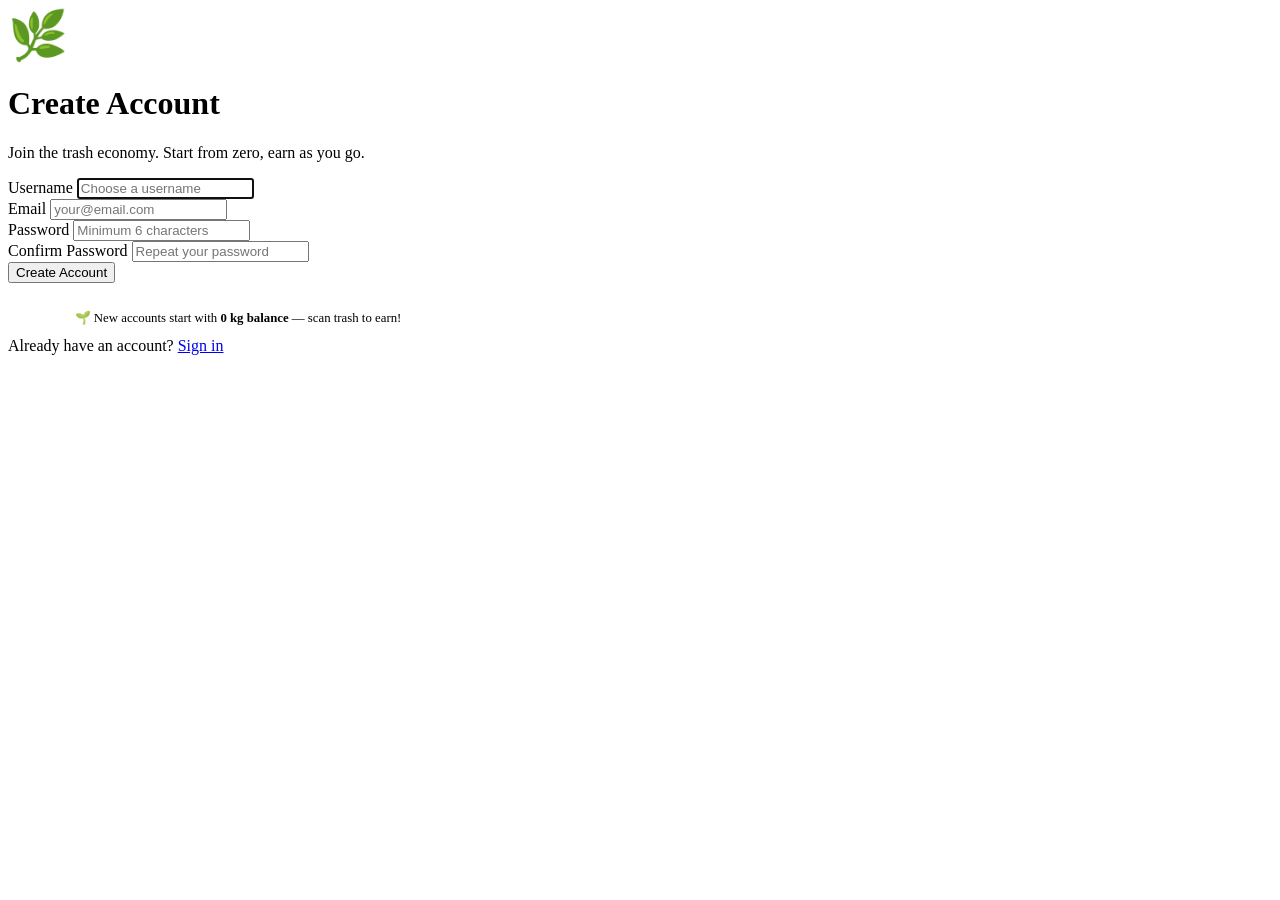
<file: src/main/resources/templates/register.html>
<!DOCTYPE html>
<html lang="en" xmlns:th="http://www.thymeleaf.org">

<head>
    <meta charset="UTF-8" />
    <meta name="viewport" content="width=device-width, initial-scale=1.0" />
    <title>Create Account — Trash Store</title>
    <link rel="stylesheet" th:href="@{/css/style.css}" />
</head>

<body>
    <div class="auth-container">
        <div class="auth-card" style="max-width:460px;">
            <div class="auth-logo">
                <span class="logo-icon" style="font-size:3rem;display:block;margin-bottom:0.5rem;">🌿</span>
                <h1>Create <span>Account</span></h1>
                <p>Join the trash economy. Start from zero, earn as you go.</p>
            </div>

            <div class="alert alert-error" th:if="${error}" th:text="${error}"></div>

            <form th:action="@{/register}" method="post">
                <div class="form-group">
                    <label class="form-label" for="username">Username</label>
                    <input id="username" class="form-input" type="text" name="username" placeholder="Choose a username"
                        required autofocus minlength="3" maxlength="30" />
                </div>
                <div class="form-group">
                    <label class="form-label" for="email">Email</label>
                    <input id="email" class="form-input" type="email" name="email" placeholder="your@email.com"
                        required />
                </div>
                <div class="form-group">
                    <label class="form-label" for="password">Password</label>
                    <input id="password" class="form-input" type="password" name="password"
                        placeholder="Minimum 6 characters" required minlength="6" />
                </div>
                <div class="form-group">
                    <label class="form-label" for="confirmPassword">Confirm Password</label>
                    <input id="confirmPassword" class="form-input" type="password" name="confirmPassword"
                        placeholder="Repeat your password" required />
                </div>
                <button type="submit" class="auth-submit">Create Account</button>
            </form>

            <div
                style="margin-top:1rem;padding:0.7rem 1rem;background:var(--accent-light);border:1px solid var(--border-accent);border-radius:var(--radius-sm);font-size:0.8rem;color:var(--accent);text-align:center;">
                🌱 New accounts start with <strong>0 kg balance</strong> — scan trash to earn!
            </div>

            <div class="auth-footer">
                Already have an account? <a href="/login">Sign in</a>
            </div>
        </div>
    </div>
</body>

</html>
</file>
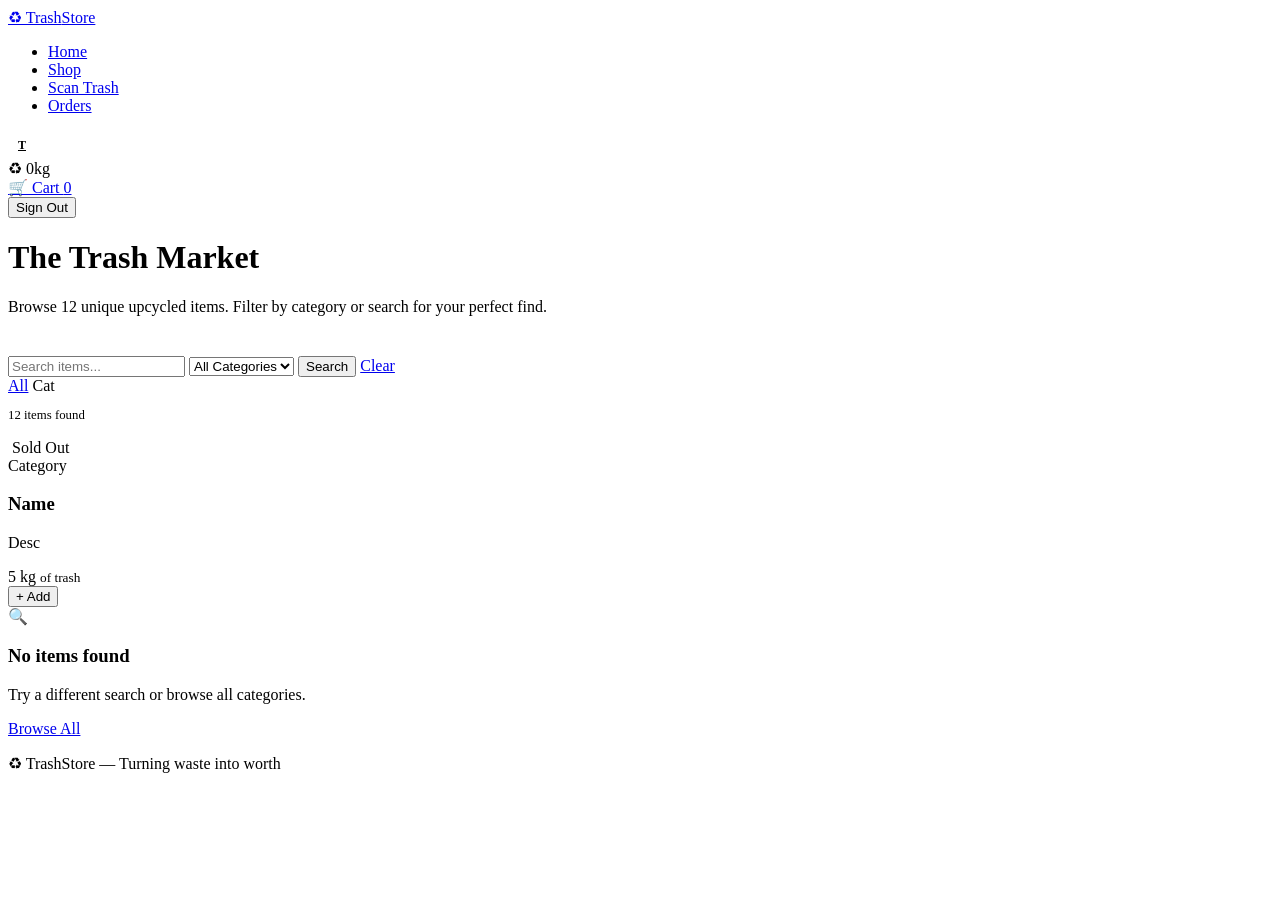
<file: src/main/resources/templates/shop.html>
<!DOCTYPE html>
<html lang="en" xmlns:th="http://www.thymeleaf.org">

<head>
    <meta charset="UTF-8" />
    <meta name="viewport" content="width=device-width, initial-scale=1.0" />
    <title>Shop — Trash Store</title>
    <link rel="stylesheet" th:href="@{/css/style.css}" />
</head>

<body>

    <nav class="navbar" id="navbar">
        <a href="/" class="navbar-brand"><span class="logo-icon">♻</span> Trash<span>Store</span></a>
        <ul class="navbar-links">
            <li><a href="/">Home</a></li>
            <li><a href="/shop" class="active">Shop</a></li>
            <li><a href="/trash-scan">Scan Trash</a></li>
            <li><a href="/orders">Orders</a></li>

        </ul>
        <div class="navbar-right">
            <a href="/profile"
                style="display:flex;align-items:center;gap:0.4rem;font-size:0.82rem;font-weight:600;color:var(--text-secondary);">
                <span
                    style="width:28px;height:28px;border-radius:50%;background:var(--accent-light);color:var(--accent);display:flex;align-items:center;justify-content:center;font-size:0.75rem;font-weight:700;"
                    th:text="${#strings.substring(user.username,0,1).toUpperCase()}">T</span>
            </a>
            <div class="trash-balance">♻ <span th:text="${user.trashBalance} + ' kg'">0kg</span></div>
            <a href="/cart" class="cart-btn">
                🛒 Cart
                <span class="cart-badge" id="cart-badge" th:text="${cart.totalItems}"
                    th:style="${cart.totalItems == 0} ? 'display:none' : 'display:flex'">0</span>
            </a>
            <form th:action="@{/logout}" method="post" style="margin:0;">
                <button type="submit" class="btn btn-outline btn-sm">Sign Out</button>
            </form>
        </div>
    </nav>

    <div class="page-header">
        <h1>The <span>Trash</span> Market</h1>
        <p>Browse 12 unique upcycled items. Filter by category or search for your perfect find.</p>
    </div>

    <section class="section" style="padding-top:1.5rem;">
        <div class="filter-bar fade-up">
            <form action="/shop" method="get">
                <input type="text" name="search" class="search-input" placeholder="Search items..."
                    th:value="${search}" />
                <select name="category" class="filter-select" onchange="this.form.submit()">
                    <option value="">All Categories</option>
                    <option th:each="cat : ${categories}" th:value="${cat}" th:text="${cat}"
                        th:selected="${selectedCategory == cat}">Category</option>
                </select>
                <button type="submit" class="btn btn-primary btn-sm">Search</button>
                <a href="/shop" class="btn btn-outline btn-sm">Clear</a>
            </form>
        </div>

        <!-- Category tabs -->
        <div class="category-tabs mb-2">
            <a href="/shop" class="category-tab"
                th:classappend="${selectedCategory == null and search == null} ? 'active' : ''">All</a>
            <a th:each="cat : ${categories}" th:href="@{/shop(category=${cat})}" class="category-tab"
                th:classappend="${selectedCategory == cat} ? 'active' : ''" th:text="${cat}">Cat</a>
        </div>

        <p style="font-size:0.8rem;color:var(--text-muted);margin-bottom:1rem;"
            th:text="${#lists.size(items)} + ' item(s) found'">12 items found</p>

        <div class="product-grid" th:if="${!#lists.isEmpty(items)}">
            <div th:each="item, stat : ${items}" class="product-card"
                th:style="'animation-delay:' + ${stat.index * 0.06} + 's'"
                th:onclick="'window.location.href=\'/shop/item/' + ${item.id} + '\''">
                <div class="product-img-wrap">
                    <img th:src="${item.imageUrl}" th:alt="${item.name}" loading="lazy"
                        onerror="this.src='https://picsum.photos/seed/' + Math.random() + '/400/300'" />
                    <span th:if="${item.inStock}" class="product-badge"
                        th:text="${item.stockQuantity} + ' left'"></span>
                    <span th:unless="${item.inStock}" class="product-badge out-of-stock">Sold Out</span>
                </div>
                <div class="product-body">
                    <div class="product-category" th:text="${item.category}">Category</div>
                    <h3 class="product-name" th:text="${item.name}">Name</h3>
                    <p class="product-desc" th:text="${item.description}">Desc</p>
                    <div class="product-footer">
                        <div class="product-price">
                            <span th:text="${item.trashPrice} + ' kg'">5 kg</span>
                            <small>of trash</small>
                        </div>
                        <button class="add-to-cart-btn" th:disabled="${!item.inStock}" th:attr="data-item-id=${item.id}"
                            onclick="addToCart(event, this)">
                            + Add
                        </button>
                    </div>
                </div>
            </div>
        </div>

        <div class="empty-state" th:if="${#lists.isEmpty(items)}">
            <div class="empty-icon">🔍</div>
            <h3>No items found</h3>
            <p>Try a different search or browse all categories.</p>
            <a href="/shop" class="btn btn-primary" style="margin-top:1.2rem;">Browse All</a>
        </div>
    </section>

    <footer class="footer">
        <p>♻ <span>TrashStore</span> — Turning waste into worth</p>
    </footer>
    <div class="toast-container" id="toast-container"></div>

    <script>
        window.addEventListener('scroll', () => {
            document.getElementById('navbar').classList.toggle('navbar-scroll-active', window.scrollY > 10);
        });
        function addToCart(e, btn) {
            e.stopPropagation();
            const itemId = btn.dataset.itemId;
            const orig = btn.textContent;
            btn.disabled = true;
            btn.innerHTML = '<span class="spinner"></span>';
            fetch('/api/cart/add/' + itemId, { method: 'POST' })
                .then(r => r.json())
                .then(data => {
                    btn.disabled = false; btn.textContent = orig;
                    if (data.success) {
                        showToast('Added to cart!', 'success');
                        const b = document.getElementById('cart-badge');
                        b.textContent = data.cartCount; b.style.display = 'flex';
                    } else { showToast(data.error, 'error'); }
                });
        }
        function showToast(msg, type) {
            const c = document.getElementById('toast-container');
            const t = document.createElement('div');
            t.className = 'toast ' + type; t.textContent = msg;
            c.appendChild(t);
            setTimeout(() => { t.style.opacity = '0'; setTimeout(() => t.remove(), 300); }, 3000);
        }
    </script>
</body>

</html>
</file>
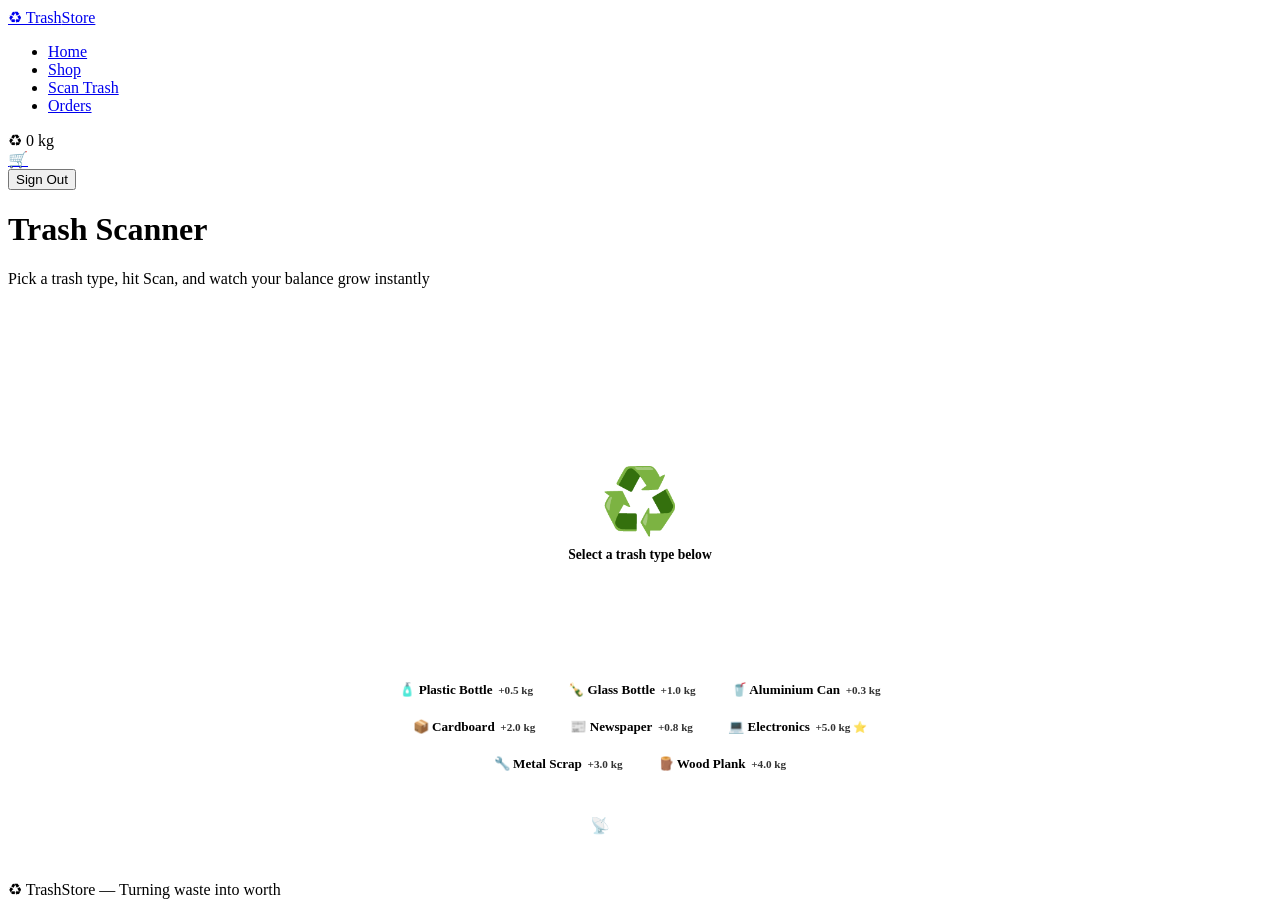
<file: src/main/resources/templates/trash-scan.html>
<!DOCTYPE html>
<html lang="en" xmlns:th="http://www.thymeleaf.org">

<head>
    <meta charset="UTF-8" />
    <meta name="viewport" content="width=device-width, initial-scale=1.0" />
    <title>Trash Scanner — Trash Store</title>
    <link rel="stylesheet" th:href="@{/css/style.css}" />
    <style>
        .scanner-wrap {
            max-width: 560px;
            margin: 2rem auto;
            text-align: center;
        }

        .scanner-box {
            position: relative;
            width: 260px;
            height: 260px;
            margin: 0 auto 2rem;
            border-radius: 24px;
            background: var(--bg-card);
            border: 2px dashed var(--border);
            display: flex;
            flex-direction: column;
            align-items: center;
            justify-content: center;
            overflow: hidden;
            transition: border-color 0.3s ease;
        }

        .scanner-box.scanning {
            border-color: var(--accent);
            border-style: solid;
        }

        .scanner-beam {
            position: absolute;
            left: 0;
            right: 0;
            height: 3px;
            background: linear-gradient(to right, transparent, var(--accent), transparent);
            top: 0;
            opacity: 0;
            border-radius: 50%;
            box-shadow: 0 0 12px var(--accent);
        }

        .scanner-box.scanning .scanner-beam {
            opacity: 1;
            animation: beam 1.2s ease-in-out infinite;
        }

        @keyframes beam {
            0% {
                top: 0%;
            }

            50% {
                top: calc(100% - 3px);
            }

            100% {
                top: 0%;
            }
        }

        .scanner-icon {
            font-size: 4rem;
            display: block;
            transition: transform 0.3s ease;
        }

        .scanner-box.scanning .scanner-icon {
            animation: pulse-icon 1.2s ease-in-out infinite;
        }

        @keyframes pulse-icon {

            0%,
            100% {
                transform: scale(1);
            }

            50% {
                transform: scale(1.05);
            }
        }

        .scanner-label {
            font-size: 0.85rem;
            font-weight: 600;
            color: var(--text-muted);
            margin-top: 0.5rem;
        }

        .scanner-box.scanning .scanner-label {
            color: var(--accent);
        }

        .scanner-corners span {
            position: absolute;
            width: 20px;
            height: 20px;
            border-color: var(--accent);
            border-style: solid;
            opacity: 0;
            transition: opacity 0.3s ease;
        }

        .scanner-box.scanning .scanner-corners span {
            opacity: 1;
        }

        .scanner-corners span:nth-child(1) {
            top: 8px;
            left: 8px;
            border-width: 3px 0 0 3px;
        }

        .scanner-corners span:nth-child(2) {
            top: 8px;
            right: 8px;
            border-width: 3px 3px 0 0;
        }

        .scanner-corners span:nth-child(3) {
            bottom: 8px;
            left: 8px;
            border-width: 0 0 3px 3px;
        }

        .scanner-corners span:nth-child(4) {
            bottom: 8px;
            right: 8px;
            border-width: 0 3px 3px 0;
        }

        .trash-pills {
            display: flex;
            flex-wrap: wrap;
            gap: 0.5rem;
            justify-content: center;
            margin-bottom: 1.5rem;
        }

        .trash-pill {
            display: flex;
            align-items: center;
            gap: 0.35rem;
            padding: 0.4rem 0.85rem;
            border-radius: 50px;
            border: 1.5px solid var(--border);
            background: var(--bg-card);
            font-size: 0.82rem;
            font-weight: 600;
            cursor: pointer;
            transition: all 0.15s ease;
            color: var(--text-secondary);
            user-select: none;
        }

        .trash-pill:hover {
            border-color: var(--accent);
            color: var(--accent);
            background: var(--accent-light);
        }

        .trash-pill.active {
            background: var(--accent);
            color: #fff;
            border-color: var(--accent);
        }

        .trash-pill .pill-kg {
            font-size: 0.7rem;
            opacity: 0.8;
        }

        .scan-btn {
            background: var(--accent);
            color: #fff;
            border: none;
            padding: 0.85rem 2.5rem;
            font-size: 1rem;
            font-weight: 700;
            border-radius: 50px;
            cursor: pointer;
            font-family: inherit;
            transition: all 0.2s ease;
            min-width: 200px;
        }

        .scan-btn:hover:not(:disabled) {
            background: var(--accent-hover);
            transform: translateY(-2px);
            box-shadow: 0 8px 20px rgba(22, 163, 74, 0.3);
        }

        .scan-btn:disabled {
            opacity: 0.5;
            cursor: not-allowed;
        }

        .result-chip {
            display: inline-flex;
            align-items: center;
            gap: 0.4rem;
            background: var(--accent-light);
            border: 1px solid var(--border-accent);
            color: var(--accent);
            font-size: 1rem;
            font-weight: 800;
            padding: 0.5rem 1.25rem;
            border-radius: 50px;
            margin-top: 1rem;
            animation: popIn 0.3s ease;
        }

        @keyframes popIn {
            0% {
                transform: scale(0.7);
                opacity: 0;
            }

            70% {
                transform: scale(1.05);
            }

            100% {
                transform: scale(1);
                opacity: 1;
            }
        }

        .recent-scans {
            background: var(--bg-card);
            border: 1px solid var(--border);
            border-radius: var(--radius-lg);
            padding: 1.25rem;
            margin-top: 2rem;
            text-align: left;
        }

        .recent-scans h3 {
            font-size: 0.9rem;
            font-weight: 700;
            margin-bottom: 0.75rem;
            color: var(--text-primary);
        }

        .scan-row {
            display: flex;
            justify-content: space-between;
            align-items: center;
            font-size: 0.82rem;
            color: var(--text-secondary);
            padding: 0.35rem 0;
            border-bottom: 1px solid var(--border);
        }

        .scan-row:last-child {
            border-bottom: none;
        }

        .scan-row .earn {
            color: var(--accent);
            font-weight: 700;
        }
    </style>
</head>

<body>
    <nav class="navbar" id="navbar">
        <a href="/" class="navbar-brand"><span class="logo-icon">♻</span> Trash<span>Store</span></a>
        <ul class="navbar-links">
            <li><a href="/">Home</a></li>
            <li><a href="/shop">Shop</a></li>
            <li><a href="/trash-scan" class="active">Scan Trash</a></li>
            <li><a href="/orders">Orders</a></li>
        </ul>
        <div class="navbar-right">
            <div class="trash-balance">♻ <span id="live-balance" th:text="${user.trashBalance} + ' kg'">0 kg</span>
            </div>
            <a href="/cart" class="cart-btn">🛒</a>
            <form th:action="@{/logout}" method="post" style="margin:0;">
                <button type="submit" class="btn btn-outline btn-sm">Sign Out</button>
            </form>
        </div>
    </nav>

    <div class="page-header">
        <h1>Trash <span>Scanner</span></h1>
        <p>Pick a trash type, hit Scan, and watch your balance grow instantly</p>
    </div>

    <section class="section" style="padding-top:1.5rem;">
        <div th:if="${success}"
            style="background:var(--accent-light);border:1px solid var(--border-accent);color:var(--accent);padding:0.75rem 1rem;border-radius:var(--radius-sm);margin-bottom:1rem;text-align:center;font-weight:600;"
            th:text="${success}"></div>

        <div class="scanner-wrap">

            <!-- Scanner Box -->
            <div class="scanner-box" id="scanner-box">
                <div class="scanner-beam"></div>
                <div class="scanner-corners">
                    <span></span><span></span><span></span><span></span>
                </div>
                <span class="scanner-icon" id="scanner-icon">♻️</span>
                <div class="scanner-label" id="scanner-label">Select a trash type below</div>
            </div>

            <!-- Trash type pills -->
            <div class="trash-pills">
                <div class="trash-pill" data-type="plastic_bottle" data-kg="0.5" data-icon="🧴"
                    onclick="selectType(this)">
                    🧴 Plastic Bottle <span class="pill-kg">+0.5 kg</span>
                </div>
                <div class="trash-pill" data-type="glass_bottle" data-kg="1.0" data-icon="🍾"
                    onclick="selectType(this)">
                    🍾 Glass Bottle <span class="pill-kg">+1.0 kg</span>
                </div>
                <div class="trash-pill" data-type="aluminium_can" data-kg="0.3" data-icon="🥤"
                    onclick="selectType(this)">
                    🥤 Aluminium Can <span class="pill-kg">+0.3 kg</span>
                </div>
                <div class="trash-pill" data-type="cardboard_box" data-kg="2.0" data-icon="📦"
                    onclick="selectType(this)">
                    📦 Cardboard <span class="pill-kg">+2.0 kg</span>
                </div>
                <div class="trash-pill" data-type="old_newspaper" data-kg="0.8" data-icon="📰"
                    onclick="selectType(this)">
                    📰 Newspaper <span class="pill-kg">+0.8 kg</span>
                </div>
                <div class="trash-pill" data-type="electronic_part" data-kg="5.0" data-icon="💻"
                    onclick="selectType(this)">
                    💻 Electronics <span class="pill-kg">+5.0 kg ⭐</span>
                </div>
                <div class="trash-pill" data-type="metal_scrap" data-kg="3.0" data-icon="🔧" onclick="selectType(this)">
                    🔧 Metal Scrap <span class="pill-kg">+3.0 kg</span>
                </div>
                <div class="trash-pill" data-type="wood_plank" data-kg="4.0" data-icon="🪵" onclick="selectType(this)">
                    🪵 Wood Plank <span class="pill-kg">+4.0 kg</span>
                </div>
            </div>

            <!-- Scan button -->
            <button class="scan-btn" id="scan-btn" disabled onclick="doScan()">
                📡 Scan Trash
            </button>

            <!-- Live earn preview -->
            <div id="earn-preview" style="display:none;" class="result-chip">
                +<span id="earn-text">0</span> kg earned!
            </div>

            <!-- Recent session scans -->
            <div class="recent-scans" id="recent-box" style="display:none;">
                <h3>📋 Session Scans</h3>
                <div id="scan-list"></div>
            </div>
        </div>
    </section>

    <!-- Hidden form that submits to backend -->
    <form id="scan-form" th:action="@{/trash-scan/submit}" method="post" style="display:none;">
        <input type="hidden" name="trashType" id="form-type" />
        <input type="hidden" name="quantity" value="1" />
    </form>

    <footer class="footer">
        <p>♻ <span>TrashStore</span> — Turning waste into worth</p>
    </footer>
    <div class="toast-container" id="toast-container"></div>

    <script>
        window.addEventListener('scroll', () => {
            document.getElementById('navbar').classList.toggle('navbar-scroll-active', window.scrollY > 10);
        });

        let selectedType = null, selectedKg = 0, selectedIcon = '♻️', scanning = false;
        const sessionScans = [];

        function selectType(pill) {
            document.querySelectorAll('.trash-pill').forEach(p => p.classList.remove('active'));
            pill.classList.add('active');
            selectedType = pill.dataset.type;
            selectedKg = parseFloat(pill.dataset.kg);
            selectedIcon = pill.dataset.icon;
            document.getElementById('scanner-icon').textContent = selectedIcon;
            document.getElementById('scanner-label').textContent = 'Ready — hit Scan!';
            document.getElementById('scan-btn').disabled = false;
            document.getElementById('earn-preview').style.display = 'none';
        }

        function doScan() {
            if (!selectedType || scanning) return;
            scanning = true;

            const box = document.getElementById('scanner-box');
            const btn = document.getElementById('scan-btn');
            btn.disabled = true;
            btn.textContent = '📡 Scanning...';
            box.classList.add('scanning');
            document.getElementById('scanner-label').textContent = 'Scanning...';

            // After animation, submit to backend
            setTimeout(() => {
                document.getElementById('form-type').value = selectedType;
                // Submit via fetch to avoid page reload
                const form = document.getElementById('scan-form');
                const data = new FormData(form);
                fetch(form.action, { method: 'POST', body: data })
                    .then(res => {
                        // Server redirects back to /trash-scan — we just update UI
                        box.classList.remove('scanning');
                        document.getElementById('scanner-label').textContent = 'Scan complete!  ✓';
                        document.getElementById('scanner-icon').textContent = '✅';

                        const earn = document.getElementById('earn-preview');
                        document.getElementById('earn-text').textContent = '+' + selectedKg.toFixed(1);
                        earn.style.display = 'inline-flex';

                        // Update balance display
                        const balEl = document.getElementById('live-balance');
                        const cur = parseFloat(balEl.textContent) || 0;
                        balEl.textContent = (cur + selectedKg).toFixed(2) + ' kg';

                        // Add to session scan list
                        const now = new Date().toLocaleTimeString();
                        sessionScans.unshift({ icon: selectedIcon, type: selectedType.replace(/_/g, ' '), kg: selectedKg, time: now });
                        renderScans();

                        showToast('+' + selectedKg.toFixed(1) + ' kg added to your balance!', 'success');

                        btn.disabled = false;
                        btn.textContent = '📡 Scan Again';
                        scanning = false;

                        // Reset icon after short delay
                        setTimeout(() => {
                            document.getElementById('scanner-icon').textContent = selectedIcon;
                            document.getElementById('scanner-label').textContent = 'Ready — hit Scan!';
                        }, 1500);
                    })
                    .catch(() => {
                        box.classList.remove('scanning');
                        btn.disabled = false;
                        btn.textContent = '📡 Scan Trash';
                        scanning = false;
                        showToast('Scan failed. Please try again.', 'error');
                    });
            }, 1400);
        }

        function renderScans() {
            const box = document.getElementById('recent-box');
            const list = document.getElementById('scan-list');
            if (sessionScans.length === 0) { box.style.display = 'none'; return; }
            box.style.display = 'block';
            list.innerHTML = sessionScans.slice(0, 6).map(s =>
                `<div class="scan-row">
        <span>${s.icon} ${s.type}</span>
        <span class="earn">+${s.kg.toFixed(1)} kg</span>
        <span style="color:var(--text-muted);font-size:0.75rem;">${s.time}</span>
      </div>`
            ).join('');
        }

        function showToast(msg, type) {
            const c = document.getElementById('toast-container');
            const t = document.createElement('div');
            t.className = 'toast ' + type;
            t.textContent = msg;
            c.appendChild(t);
            setTimeout(() => { t.style.opacity = '0'; setTimeout(() => t.remove(), 300); }, 3500);
        }
    </script>
</body>

</html>
</file>
